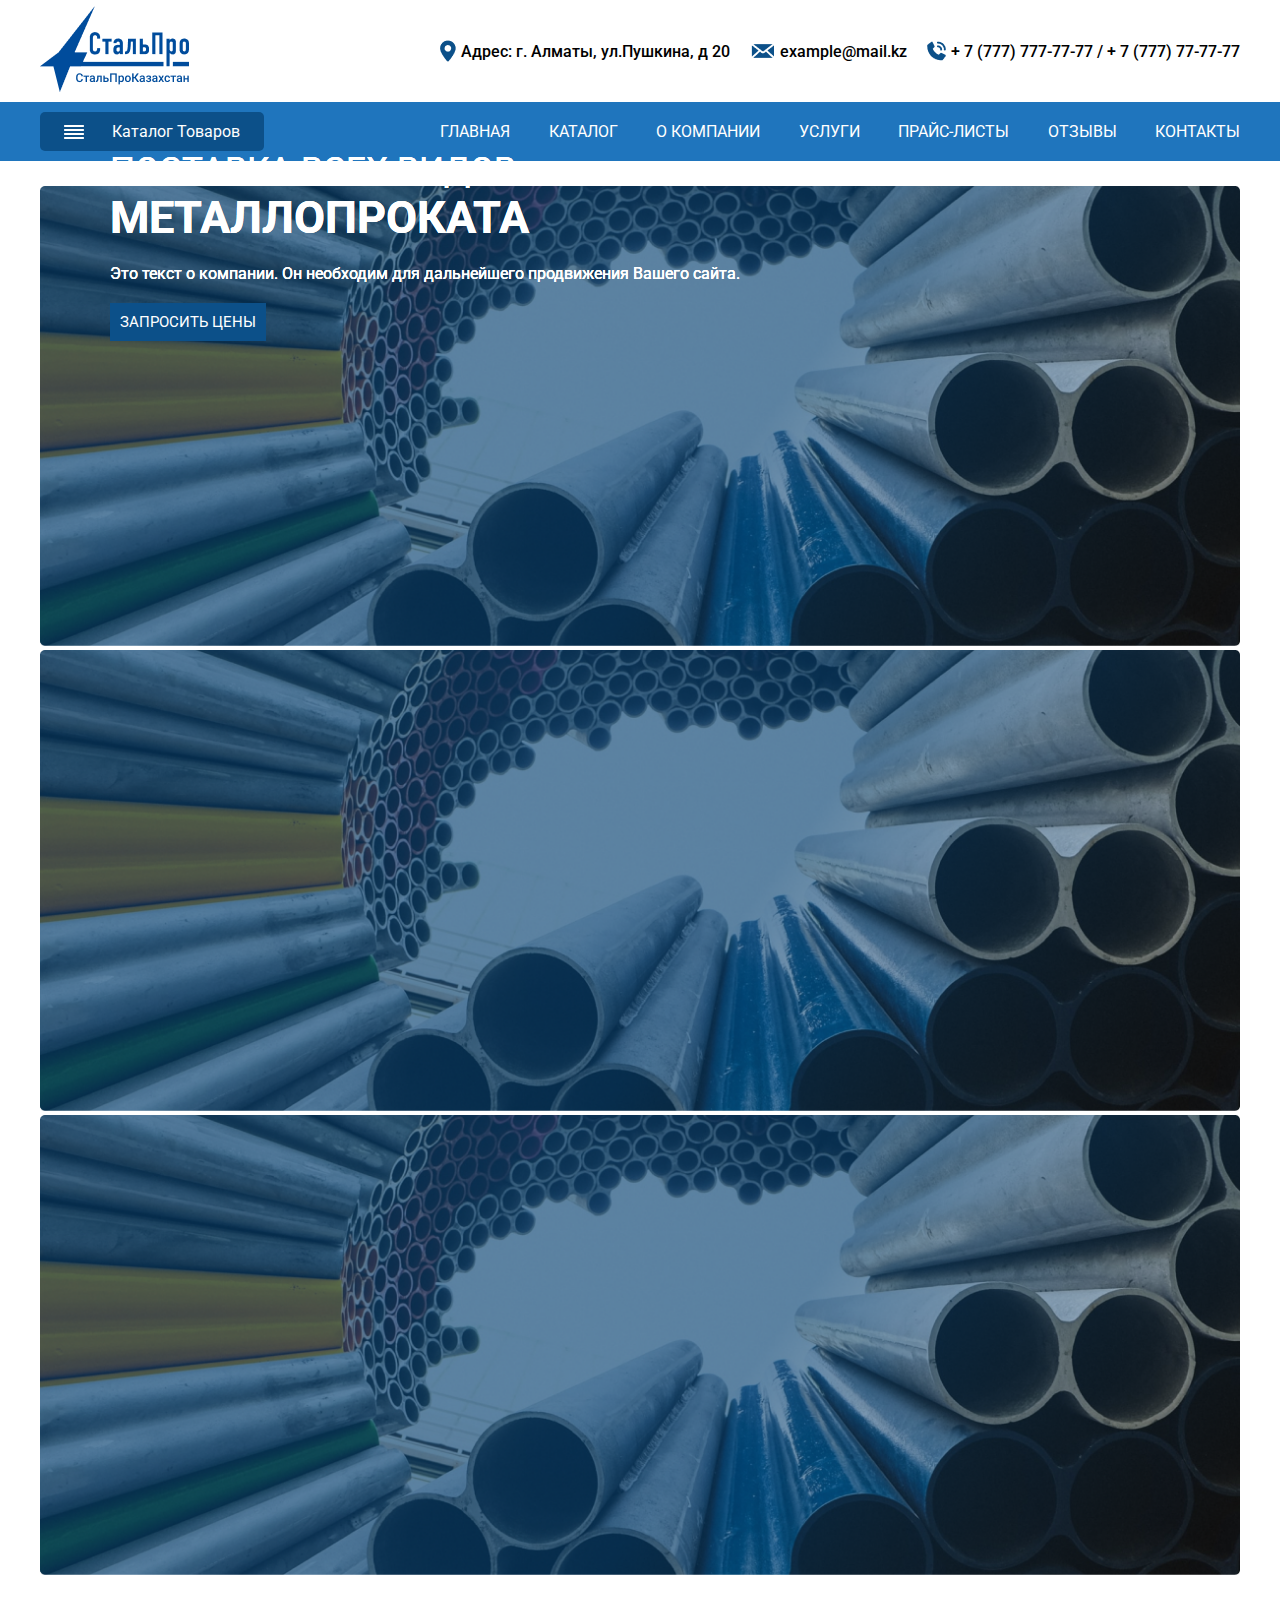
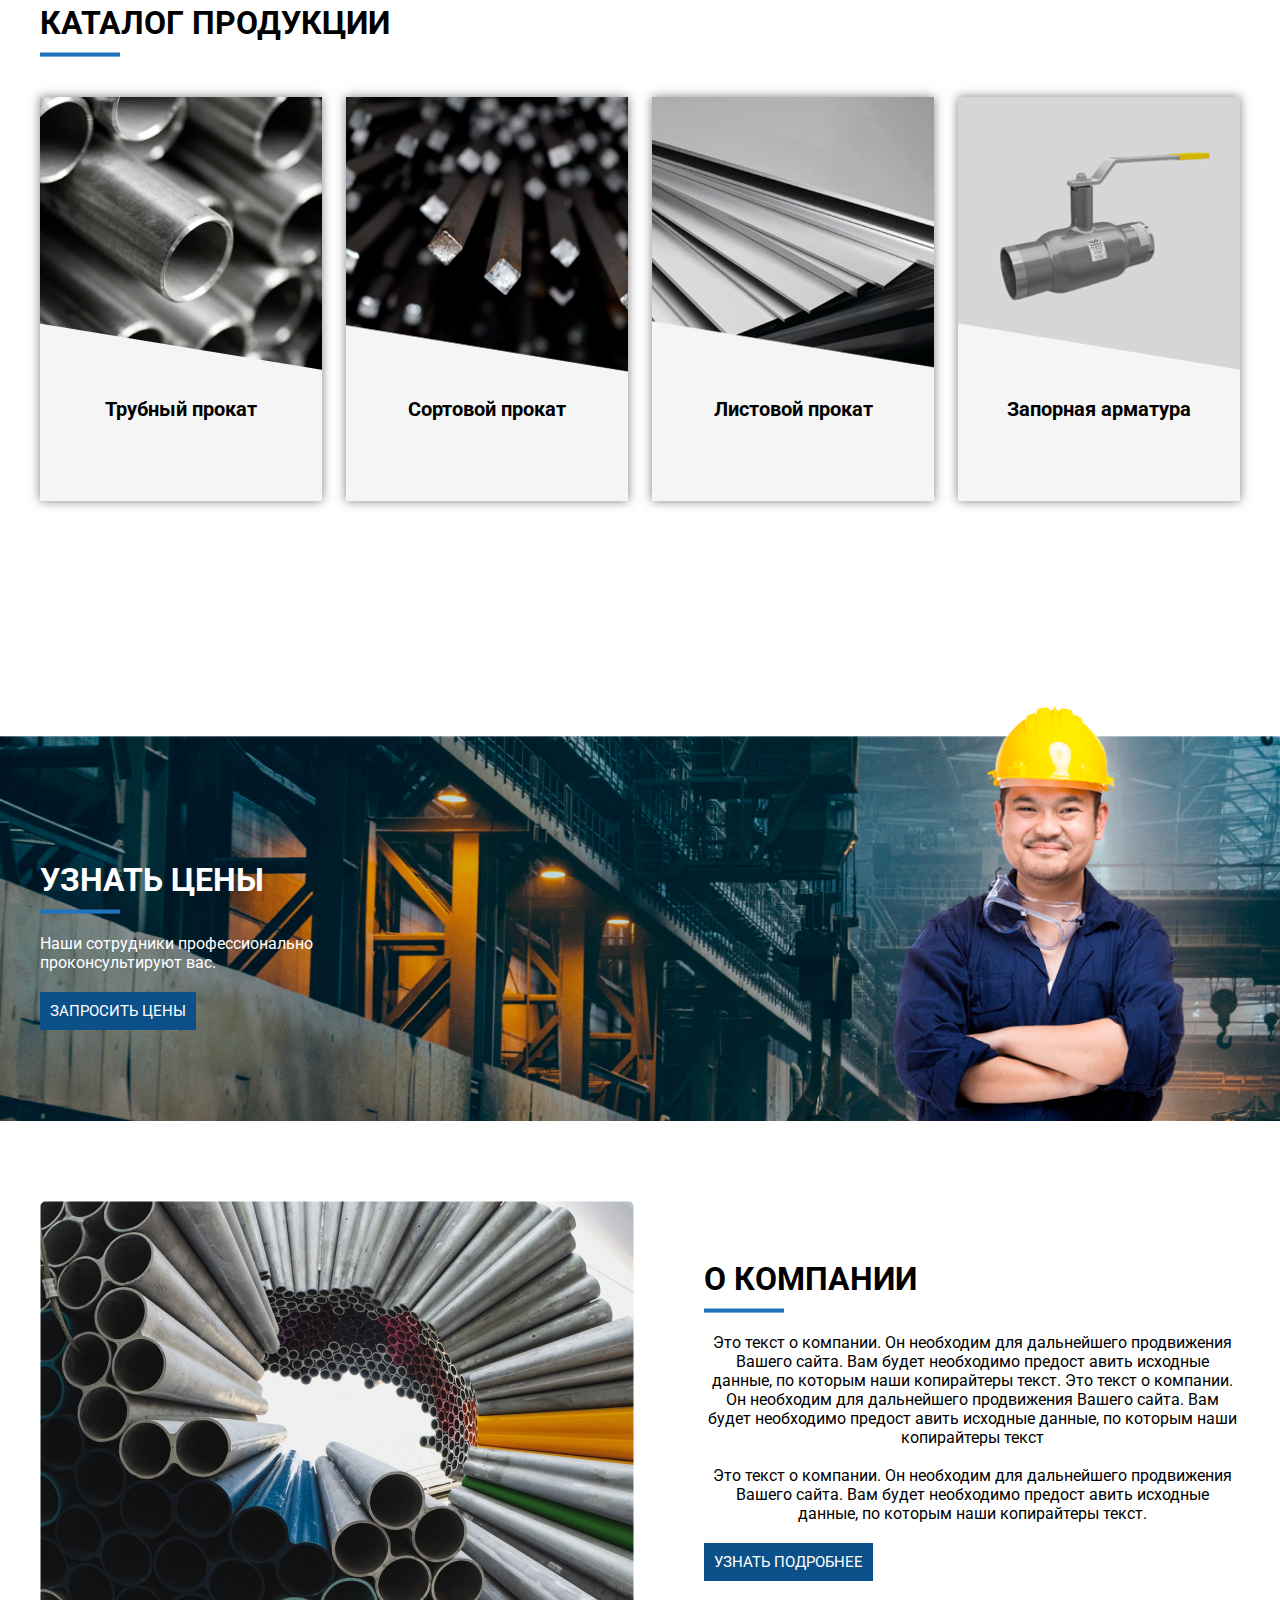
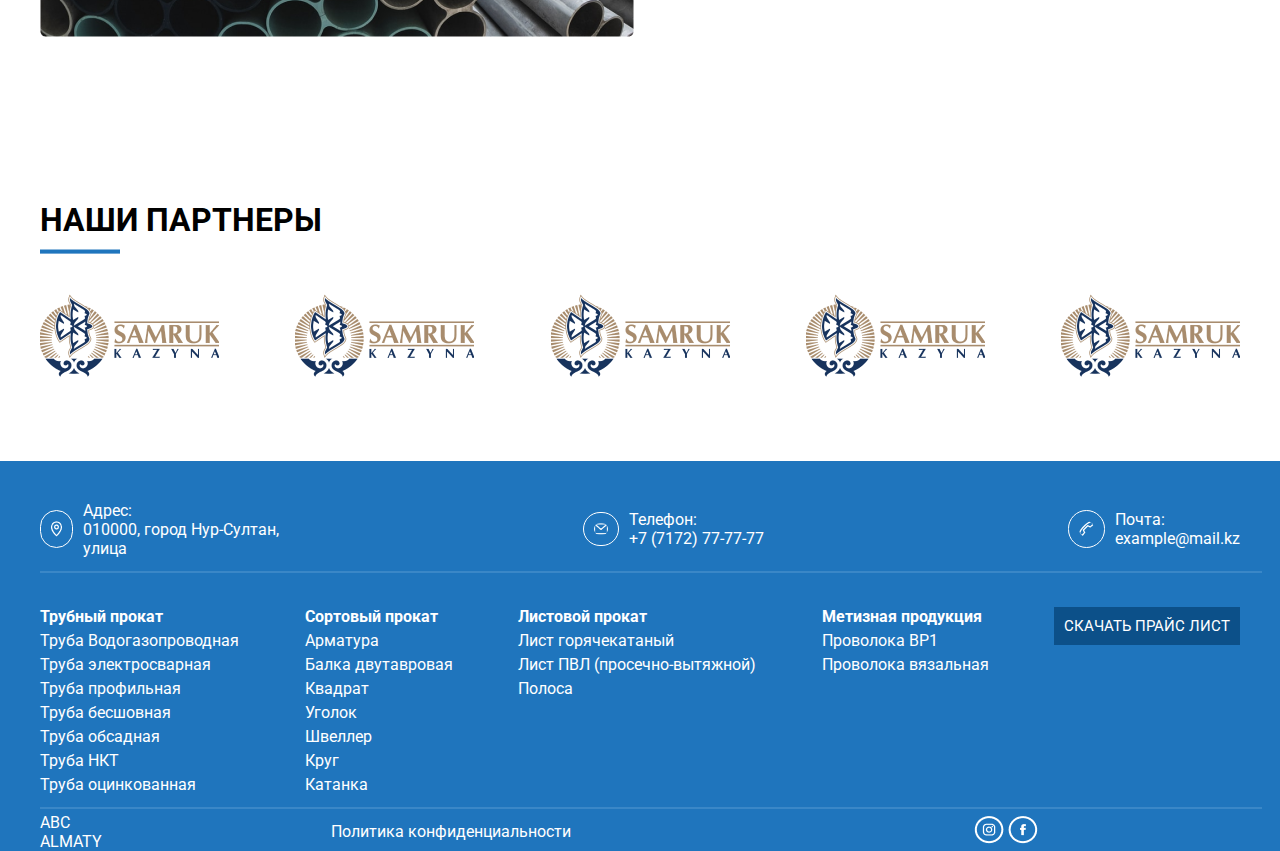
<file: index.html>
<!DOCTYPE html>
<html lang="en">
<head>
	<meta charset="UTF-8">
	<meta name="viewport" content="width=device-width, initial-scale=1.0">
	<link rel="stylesheet" href="style.css">
	<link rel="stylesheet" href="media.css">
	<link rel="stylesheet" type="text/css" href="slick/slick.css"/>
    <link rel="stylesheet" type="text/css" href="slick/slick-theme.css"/>
	<title>Document</title>
</head>
<body>
	<div class="block1">
		<div class="container">
			<div class="header">
				<div class="logo">
					<a href=""><img src="img/Group 3185.png" alt=""></a>
				</div>
			<div class="add">	
           <div class="address mezu">
					<img src="img/Group.png" alt="">
					<p>Адрес: г. Алматы, ул.Пушкина, д 20</p>
				</div>
					<div class="address mezu">
					<img src="img/Group (1).png" alt="">
					<p>example@mail.kz</p>
				</div>
					<div class="address">
					<img src="img/Group 1924.png" alt="">
					<p>+ 7 (777) 777-77-77 / + 7 (777) 77-77-77</p>
				</div>

			</div>
				</div>
		</div>
	</div>

<div class="block2">	
 <div class="container">	
<div class="menu">	
<div class="menu_wrap">	
<img src="img/align-justify.png" class="mazga" alt="">
<p>Каталог Товаров</p>
</div>
<div class="menu_wrapper">	
<ul>	
<li><a href="index.html">Главная</a></li>
<li><a href="catolag.html">Каталог</a></li>
<li><a href="about.html">О компании</a></li>
<li><a href="service.html">Услуги</a></li>
<li><a href="price.html">Прайс-листы</a></li>
<li><a href="thanks.html">Отзывы</a></li>
<li><a href="contact.html">Контакты</a></li>
</ul>
</div>
</div>

</div>
</div>

<div class="block3">	
<div class="container">
<div class="slider multiple-items">
<div class="mask">
	<img src="img/маска.png" alt="">
	<div class="mask_txt">
		<h2>Поставка всех видов <br> <span> металлопроката</span></h2>
    <p>Это текст о компании. Он необходим для дальнейшего продвижения <!-- <br --><!-- > --> Вашего сайта.</p>
    <a href="#price">запросить цены</a>
	</div>
 </div>
<div class="mask"><img src="img/маска.png" alt="">
<div class="mask_txt">
		<h2>Поставка всех видов <br> <span> металлопроката</span></h2>
    <p>Это текст о компании. Он необходим для дальнейшего продвижения <!-- <br> --> Вашего сайта.</p>
    <a href="#price">запросить цены</a>
	</div></div>
<div class="mask"><img src="img/маска.png" alt="">
<div class="mask_txt">
		<h2>Поставка всех видов <br> <span> металлопроката</span></h2>
    <p>Это текст о компании. Он необходим для дальнейшего продвижения <!-- <br> --> Вашего сайта.</p>
    <a href="#price">запросить цены</a>
	</div></div>
</div>	 
</div>
</div>


<div class="block4">
	<div class="container">
		<div class="default">
			<h1>Каталог продукции</h1>
			<img src="img/Rectangle 1849.png" alt="">
		</div>
       <div class="blocks">
       	<div class="div">
       		<img src="img/1.png" alt="">
       		<h1>Трубный прокат</h1>
       	</div>
       	<div class="div">
       		<img src="img/2.png" alt="">
       		<h1>Сортовой прокат</h1>
       	</div>
       	<div class="div">
       		<img src="img/4.png" alt="">
       		<h1>Листовой прокат</h1>
       	</div>
       	<div class="div">
       		<img src="img/12.png" alt="">
       		<h1>Запорная арматура</h1>
       	</div>
       </div>
	</div>
</div>

<div class="block5">
	<div class="container">
		<div class="price_content">
			<div class="defaults">
			<h1>Узнать цены</h1>
			<img src="img/Rectangle 1849.png" alt="">
			<p>Наши сотрудники профессионально <br> проконсультируют вас.</p>
			<a href="#price">запросить цены</a>
		</div>
		</div>
	</div>
</div>


<div class="block6">
	<div class="container">
		<div class="about">
			<div class="about_content">
				<img src="img/unsplash_3KA1M16PuoE.png" alt="">
				</div>
				<div class="about_txt">
					<div class="default">
			<h1>О компании</h1>
			<img src="img/Rectangle 1849.png" alt="">
			<p>Это текст о компании. Он необходим для дальнейшего продвижения Вашего сайта. Вам будет необходимо предост  авить исходные данные, по которым наши копирайтеры текст. Это текст о компании. Он необходим для дальнейшего продвижения Вашего сайта. Вам будет необходимо предост  авить исходные данные, по которым наши копирайтеры текст <br> <br>
Это текст о компании. Он необходим для дальнейшего продвижения Вашего сайта. Вам будет необходимо предост  авить исходные данные, по которым наши копирайтеры текст. </p>
<a href="">Узнать подробнее</a>
		</div>
				</div>
		</div>
	</div>
</div>

<div class="block7">
	<div class="container">
		<div class="default">
			<h1>Наши партнеры</h1>
			<img src="img/Rectangle 1849.png" alt="">
	</div>
	<div class="samruk">
		<a href=""><img src="img/1200px-Samruk_Kazyna_Logo 5.png" alt=""></a>
		<a href=""><img src="img/1200px-Samruk_Kazyna_Logo 5.png" alt=""></a>
		<a href=""><img src="img/1200px-Samruk_Kazyna_Logo 5.png" alt=""></a>
		<a href=""><img src="img/1200px-Samruk_Kazyna_Logo 5.png" alt=""></a>
		<a href=""><img src="img/1200px-Samruk_Kazyna_Logo 5.png" alt=""></a>
	</div>
	<div class="multiple-items maxmen">
		<div class="max">
			<a href=""><img src="img/1200px-Samruk_Kazyna_Logo 5.png" alt=""></a>
		</div>
			<div class="max">
			<a href=""><img src="img/1200px-Samruk_Kazyna_Logo 5.png" alt=""></a>
		</div>
			<div class="max">
			<a href=""><img src="img/1200px-Samruk_Kazyna_Logo 5.png" alt=""></a>
		</div>
	</div>
</div>
</div>

<div class="block8">
	<div class="container">
		<div class="adres">
			<div class="gis">
				<img src="img/Vector-1.png" alt="">
				<div class="gis_txt">
					<p>Адрес:<br>010000, город Нур-Султан, <br>	 улица</p>
				</div>
			</div>
					<div class="gis">
				<img src="img/Vector-2.png" alt="">
				<div class="gis_txt">
					<p>Телефон:<br>+7 (7172) 77-77-77</p>
				</div>
			</div>
					<div class="gis">
				<img src="img/Vector.png" alt="">
				<div class="gis_txt">
					<p>Почта:<br>example@mail.kz</p>
				</div>
			</div>
		</div>
		<img src="img/Group 7.png" alt="" class="hr">
		<div class="lists">
			<ul>
				<span>Трубный прокат</span>
				<li>Труба Водогазопроводная</li>
				<li>Труба электросварная </li>
				<li>Труба профильная </li>
				<li>Труба бесшовная</li>
				<li>Труба обсадная</li>
				<li>Труба НКТ</li>
				<li>Труба оцинкованная</li>
			</ul>
			<ul>
				<span>Сортовый прокат</span>
				<li>Арматура</li>
				<li>Балка двутавровая </li>
				<li> Квадрат </li>
				<li>Уголок</li>
				<li>Швеллер</li>
				<li>Круг</li>
				<li>Катанка</li>
			</ul>
			<ul>
				<span>Листовой прокат</span>
				<li>Лист горячекатаный</li>
				<li>Лист ПВЛ (просечно-вытяжной)</li>
				<li>Полоса</li>
			</ul>
			<ul>
				<span>Метизная продукция</span>
				<li>Проволока ВР1</li>
				<li>Проволока вязальная</li>
			</ul>
			<a href="">Скачать прайс лист</a>
		</div>
		<img src="img/Group 7.png" alt="" class="hr">
		<div class="abc">	
        <p>	ABC ALMATY</p>
        <div class="social">	
        <p>	Политика конфиденциальности</p>
        <div class="man">
        	<a href=""><img src="img/Instagram.png" alt=""></a>
        <a href=""><img src="img/Facebook (1).png" alt=""></a>
        </div>
        </div>
		</div>
	</div>
</div>
<script src="https://code.jquery.com/jquery-3.6.0.slim.min.js" integrity="sha256-u7e5khyithlIdTpu22PHhENmPcRdFiHRjhAuHcs05RI=" crossorigin="anonymous"></script>
<script type="text/javascript" src="slick/slick.min.js"></script>
<script src="script.js"></script>
</body>
</html>
</file>
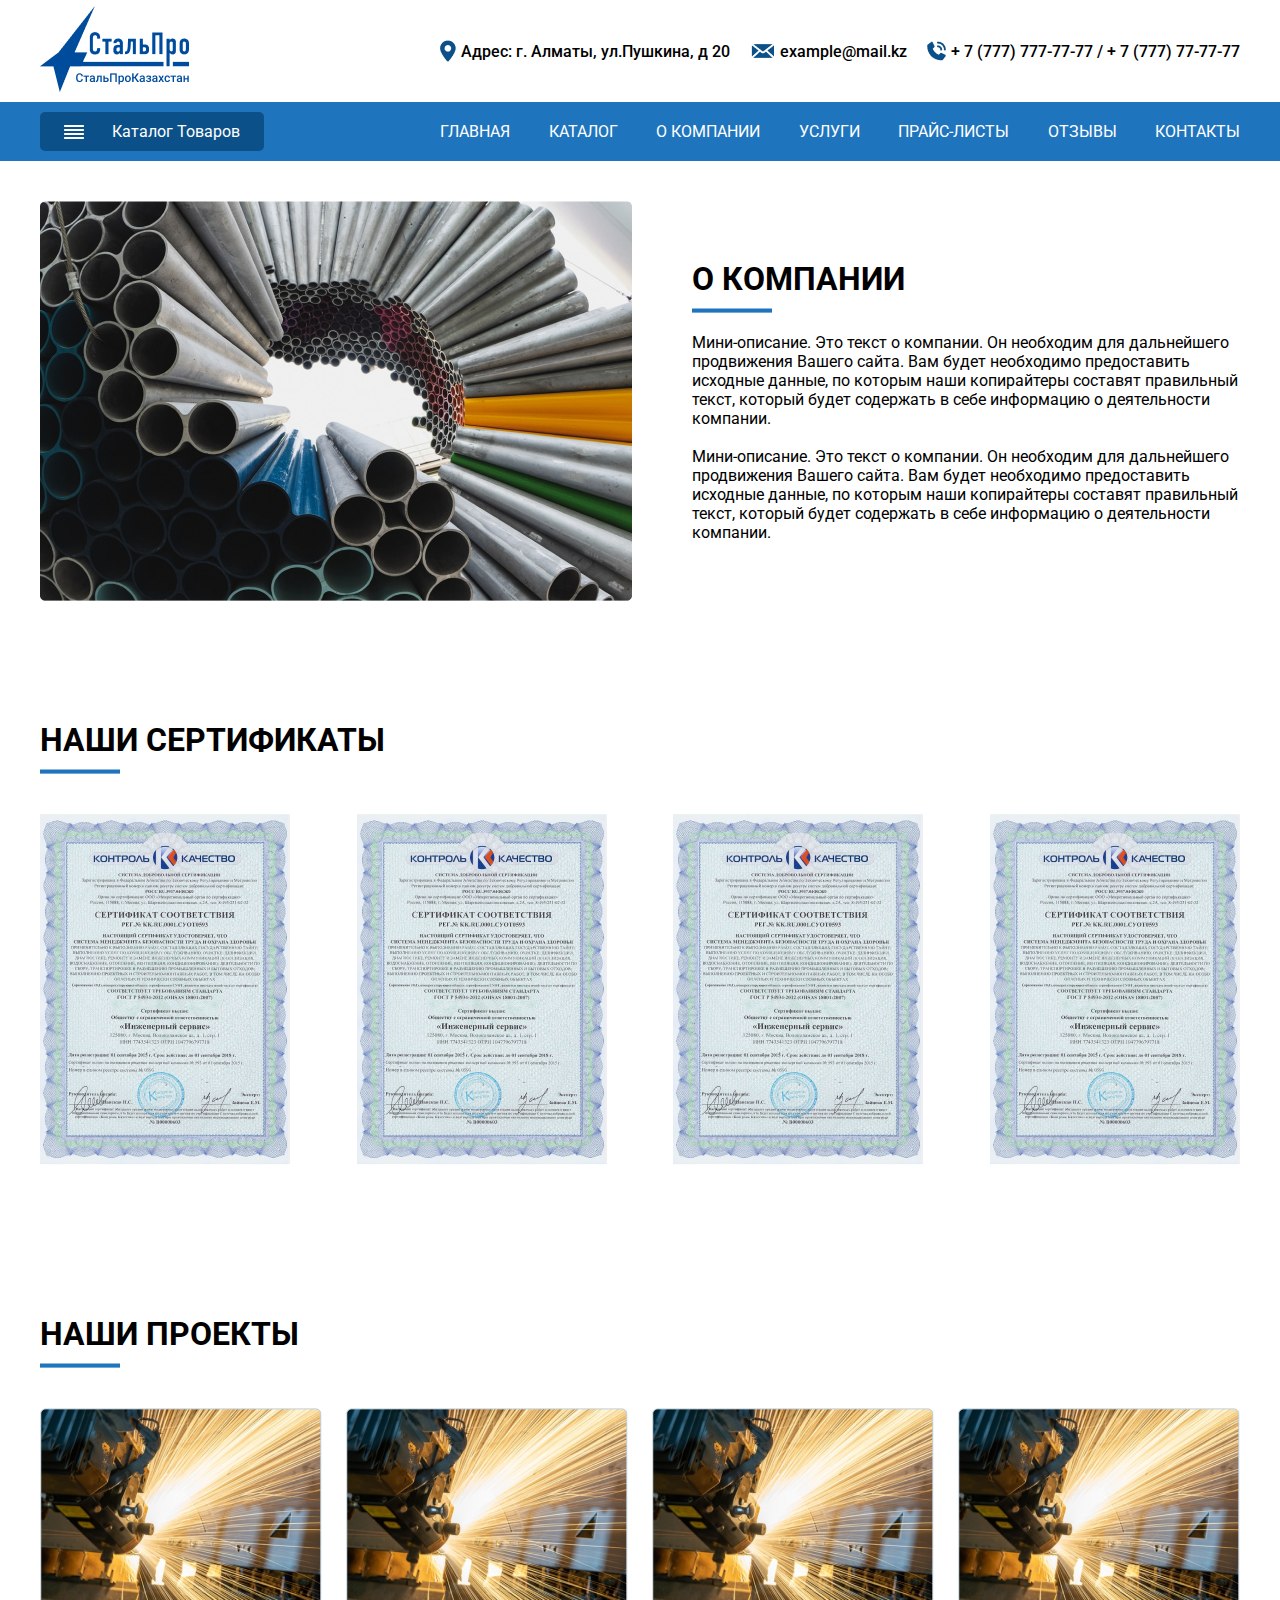
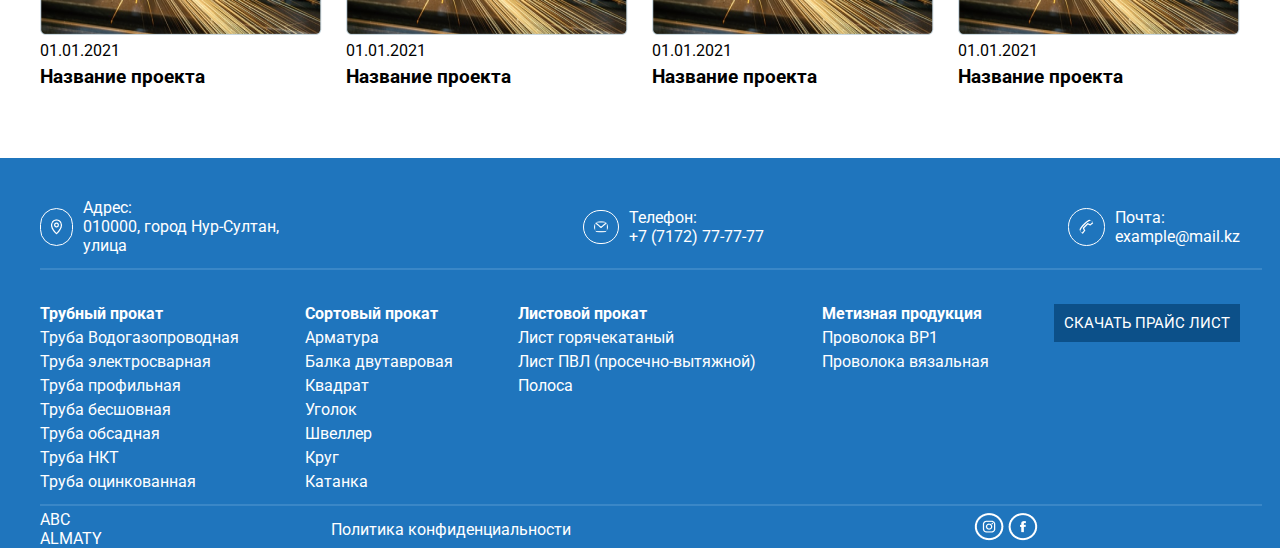
<file: about.html>
<!DOCTYPE html>
<html lang="en">
<head>
	<meta charset="UTF-8">
	<meta name="viewport" content="width=device-width, initial-scale=1.0">
	<link rel="stylesheet" href="style.css">
	<link rel="stylesheet" href="media.css">
	<link rel="stylesheet" type="text/css" href="slick/slick.css"/>
    <link rel="stylesheet" type="text/css" href="slick/slick-theme.css"/>
	<title>Document</title>
</head>
<body>
   <div class="block1">
		<div class="container">
			<div class="header">
				<div class="logo">
					<a href=""><img src="img/Group 3185.png" alt=""></a>
				</div>
			<div class="add">	
           <div class="address mezu">
					<img src="img/Group.png" alt="">
					<p>Адрес: г. Алматы, ул.Пушкина, д 20</p>
				</div>
					<div class="address mezu">
					<img src="img/Group (1).png" alt="">
					<p>example@mail.kz</p>
				</div>
					<div class="address">
					<img src="img/Group 1924.png" alt="">
					<p>+ 7 (777) 777-77-77 / + 7 (777) 77-77-77</p>
				</div>

			</div>
				</div>
		</div>
	</div>

<div class="block2">	
 <div class="container">	
<div class="menu">	
<div class="menu_wrap">	
<img src="img/align-justify.png" class="mazga" alt="">
<p>Каталог Товаров</p>
</div>
<div class="menu_wrapper">	
<ul>	
<li><a href="index.html">Главная</a></li>
<li><a href="catolag.html">Каталог</a></li>
<li><a href="about.html">О компании</a></li>
<li><a href="service.html">Услуги</a></li>
<li><a href="price.html">Прайс-листы</a></li>
<li><a href="thanks.html">Отзывы</a></li>
<li><a href="contact.html">Контакты</a></li>
</ul>
</div>
</div>

</div>
</div>

<div class="about_block3">
	<div class="container">
		<div class="about_wrap">
			<img class="moscow" src="img/unsplash_3KA1M16PuoE (1).png" alt="">
			<div class="about_wrapper">
				<div class="default">
					<h1>О компании</h1>
			        <img src="img/Rectangle 1849.png" alt="">
				</div>
				<p>Мини-описание. Это текст о компании. Он необходим для дальнейшего продвижения Вашего сайта. Вам будет необходимо предоставить исходные данные, по которым наши копирайтеры составят правильный текст, который будет содержать в себе информацию о деятельности компании. <br> <br>
Мини-описание. Это текст о компании. Он необходим для дальнейшего продвижения Вашего сайта. Вам будет необходимо предоставить исходные данные, по которым наши копирайтеры составят правильный текст, который будет содержать в себе информацию о деятельности компании.</p>
			</div>
		</div>
	</div>
</div>

<div class="certificates">
	<div class="container">
		<div class="default">
			<h1>наши Сертификаты</h1>
			<img src="img/Rectangle 1849.png" alt="">
		</div>
		<div class="samruk">
			<img src="img/information_items_333 7.png" alt="">
			<img src="img/information_items_333 7.png" alt="">
			<img src="img/information_items_333 7.png" alt="">
			<img src="img/information_items_333 7.png" alt="">
		</div>
	<!-- 	<div class="multiple-items maxmen">
		<div class="max tifa">
			<a href=""><img src="img/information_items_333 7.png" alt=""></a>
		</div>
			<div class="max">
			<a href=""><img src="img/information_items_333 7.png" alt=""></a>
		</div>
			<div class="max">
			<a href=""><img src="img/information_items_333 7.png" alt=""></a>
		</div>
		<div class="max">
			<a href=""><img src="img/information_items_333 7.png" alt=""></a>
		</div>
	</div> -->
	</div>
</div>
<div class="certificates">
	<div class="container">
		<div class="default">
			<h1>НАШИ проекты</h1>
			<img src="img/Rectangle 1849.png" alt="">
		</div>
		<div class="cer">
			<div class="dives">
				<img src="img/unsplash_hkJNx0EDbjE.png" alt="">
				<p>01.01.2021</p>
				<h3>Название проекта</h3>
			</div>
		
		<div class="dives">
				<img src="img/unsplash_hkJNx0EDbjE.png" alt="">
				<p>01.01.2021</p>
				<h3>Название проекта</h3>
			</div>
			<div class="dives">
				<img src="img/unsplash_hkJNx0EDbjE.png" alt="">
				<p>01.01.2021</p>
				<h3>Название проекта</h3>
			</div>
			<div class="dives">
				<img src="img/unsplash_hkJNx0EDbjE.png" alt="">
				<p>01.01.2021</p>
				<h3>Название проекта</h3>
			</div>
		</div>
	</div>
</div>
	
	<div class="block8">
	<div class="container">
		<div class="adres">
			<div class="gis">
				<img src="img/Vector-1.png" alt="">
				<div class="gis_txt">
					<p>Адрес:<br>010000, город Нур-Султан, <br>	 улица</p>
				</div>
			</div>
					<div class="gis">
				<img src="img/Vector-2.png" alt="">
				<div class="gis_txt">
					<p>Телефон:<br>+7 (7172) 77-77-77</p>
				</div>
			</div>
					<div class="gis">
				<img src="img/Vector.png" alt="">
				<div class="gis_txt">
					<p>Почта:<br>example@mail.kz</p>
				</div>
			</div>
		</div>
		<img src="img/Group 7.png" alt="" class="hr">
		<div class="lists">
			<ul>
				<span>Трубный прокат</span>
				<li>Труба Водогазопроводная</li>
				<li>Труба электросварная </li>
				<li>Труба профильная </li>
				<li>Труба бесшовная</li>
				<li>Труба обсадная</li>
				<li>Труба НКТ</li>
				<li>Труба оцинкованная</li>
			</ul>
			<ul>
				<span>Сортовый прокат</span>
				<li>Арматура</li>
				<li>Балка двутавровая </li>
				<li> Квадрат </li>
				<li>Уголок</li>
				<li>Швеллер</li>
				<li>Круг</li>
				<li>Катанка</li>
			</ul>
			<ul>
				<span>Листовой прокат</span>
				<li>Лист горячекатаный</li>
				<li>Лист ПВЛ (просечно-вытяжной)</li>
				<li>Полоса</li>
			</ul>
			<ul>
				<span>Метизная продукция</span>
				<li>Проволока ВР1</li>
				<li>Проволока вязальная</li>
			</ul>
			<a href="">Скачать прайс лист</a>
		</div>
		<img src="img/Group 7.png" alt="" class="hr">
		<div class="abc">	
        <p>	ABC ALMATY</p>
        <div class="social">	
        <p>	Политика конфиденциальности</p>
        <div class="man">
        	<a href=""><img src="img/Instagram.png" alt=""></a>
        <a href=""><img src="img/Facebook (1).png" alt=""></a>
        </div>
        </div>
		</div>
	</div>
</div>
<script src="https://code.jquery.com/jquery-3.6.0.slim.min.js" integrity="sha256-u7e5khyithlIdTpu22PHhENmPcRdFiHRjhAuHcs05RI=" crossorigin="anonymous"></script>
<script type="text/javascript" src="slick/slick.min.js"></script>
	<script src="script.js"></script>
</body>
</html>
</file>
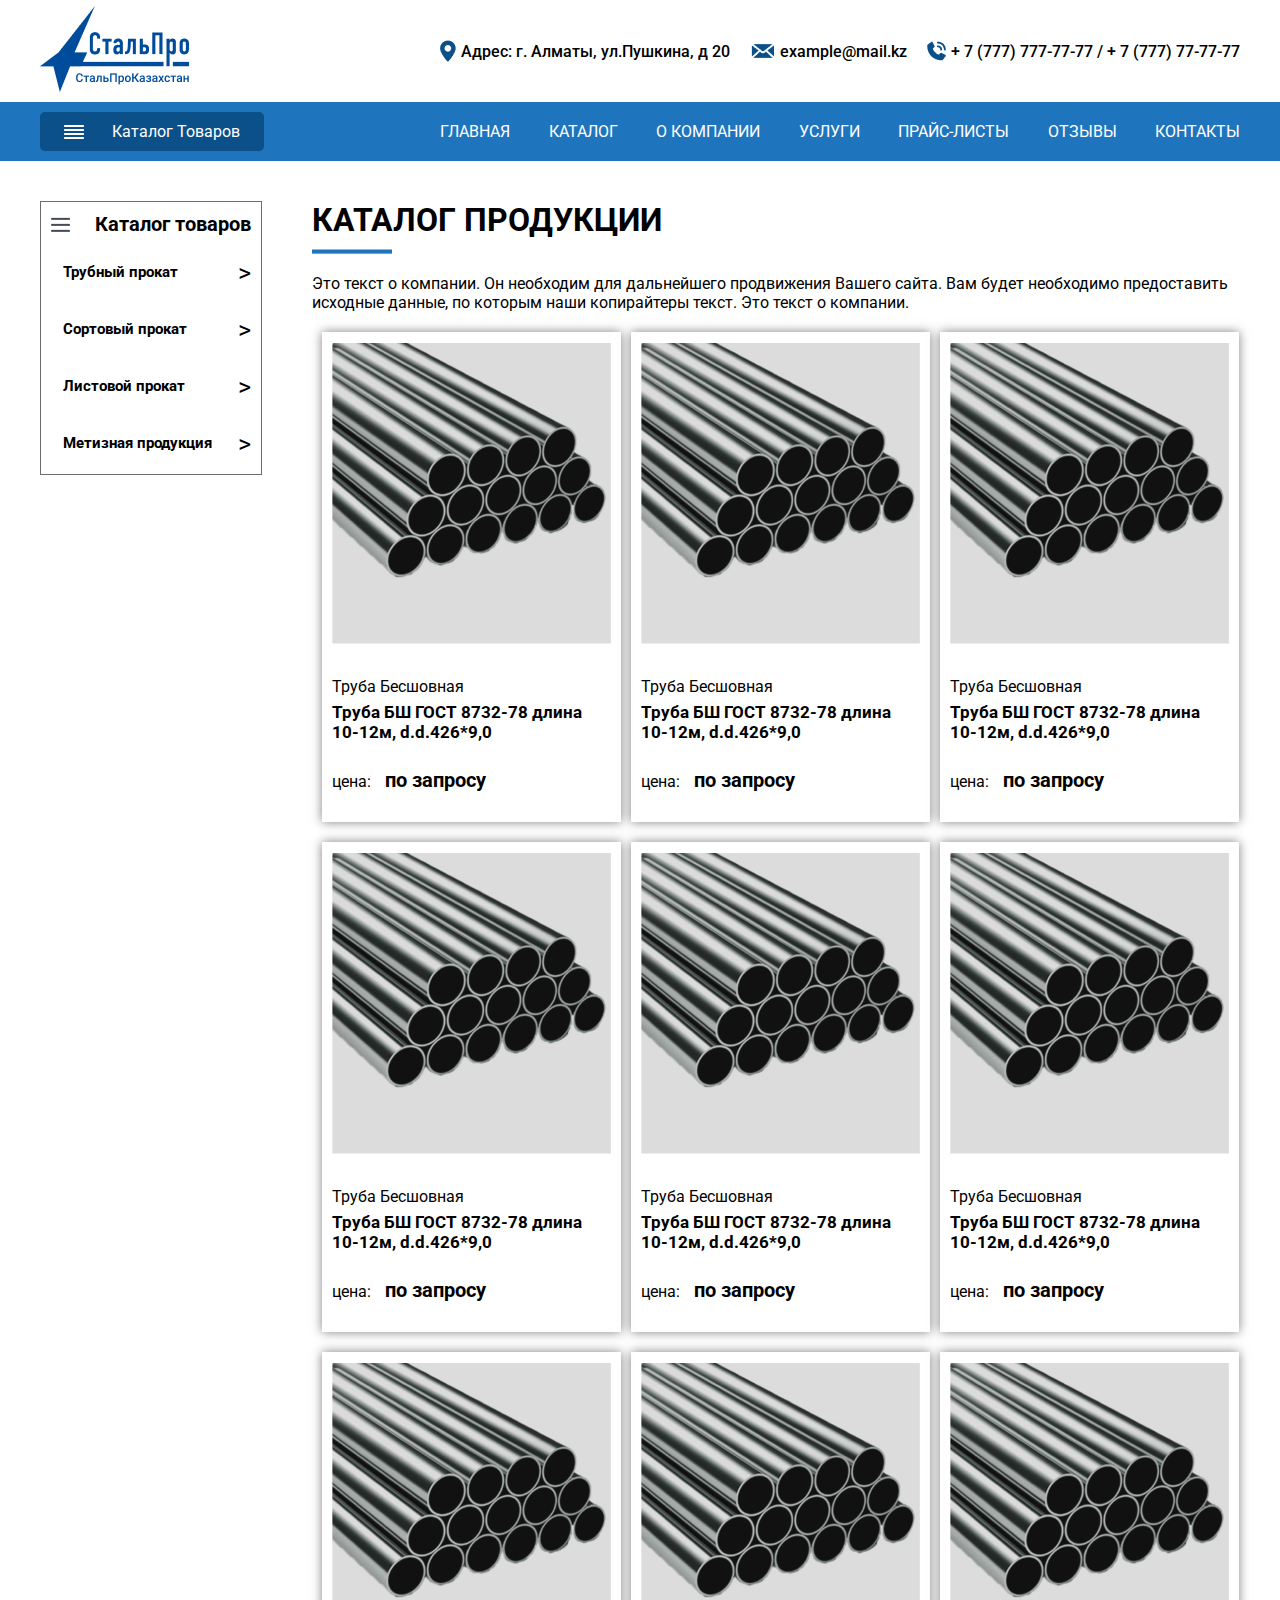
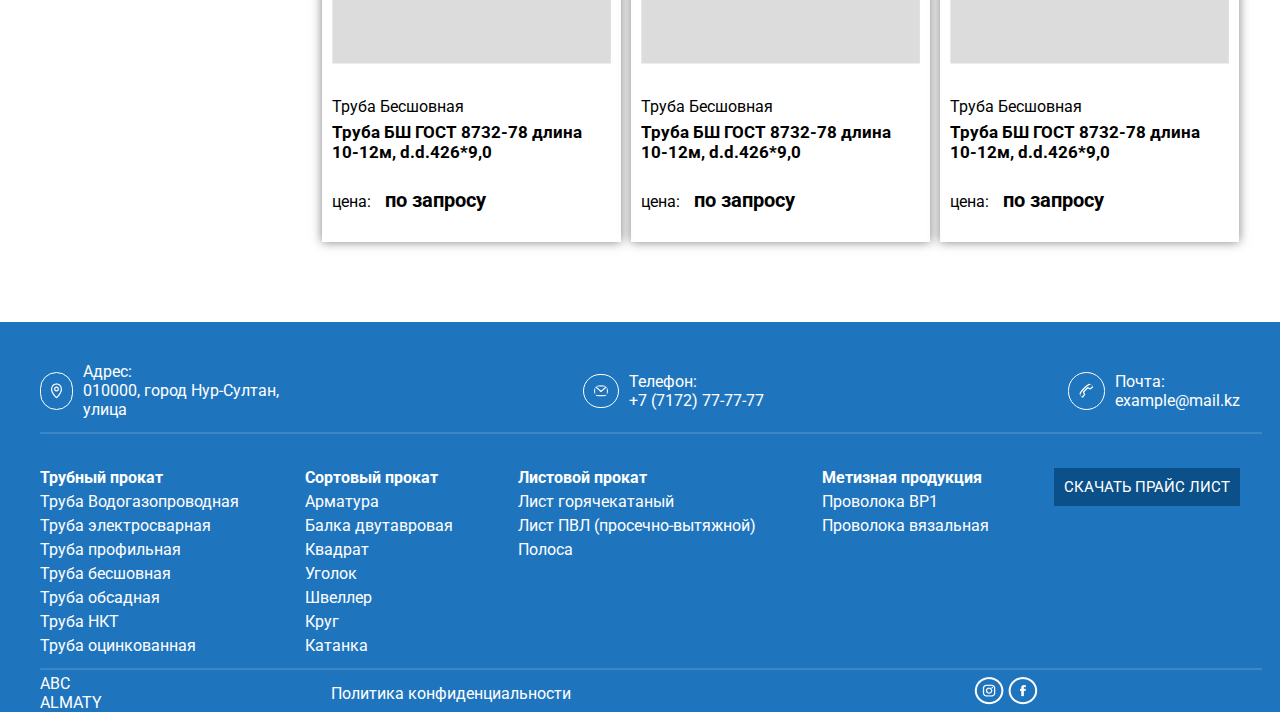
<file: big.html>
<!DOCTYPE html>
<html lang="en">
<head>
	<meta charset="UTF-8">
	<meta name="viewport" content="width=device-width, initial-scale=1.0">
	<link rel="stylesheet" href="style.css">
	<title>Document</title>
</head>
<body>
	<div class="block1">
		<div class="container">
			<div class="header">
				<div class="logo">
					<a href=""><img src="img/Group 3185.png" alt=""></a>
				</div>
			<div class="add">	
           <div class="address mezu">
					<img src="img/Group.png" alt="">
					<p>Адрес: г. Алматы, ул.Пушкина, д 20</p>
				</div>
					<div class="address mezu">
					<img src="img/Group (1).png" alt="">
					<p>example@mail.kz</p>
				</div>
					<div class="address">
					<img src="img/Group 1924.png" alt="">
					<p>+ 7 (777) 777-77-77 / + 7 (777) 77-77-77</p>
				</div>

			</div>
				</div>
		</div>
	</div>
<div class="block2">	
 <div class="container">	
<div class="menu">	
<div class="menu_wrap">	
<img src="img/align-justify.png" class="mazga" alt="">
<p>Каталог Товаров</p>
</div>
<div class="menu_wrapper">	
<ul>	
<li><a href="index.html">Главная</a></li>
<li><a href="catolag.html">Каталог</a></li>
<li><a href="about.html">О компании</a></li>
<li><a href="service.html">Услуги</a></li>
<li><a href="price.html">Прайс-листы</a></li>
<li><a href="thanks.html">Отзывы</a></li>
<li><a href="contact.html">Контакты</a></li>
</ul>
</div>
</div>

</div>
</div>

<div class="big_content">
	<div class="container">
		<div class="div_content">
			<div class="catalog_tovar">
				<div class="glavnyi">
					<img src="img/Group 437.png" alt="">
					<h1>Каталог товаров</h1> 
				</div>
				<div class="more_content">
					<div class="ema">
					<h1 class="dropbth" onclick="myFunction()" >Трубный прокат</h1> 
					<span class="" onclick="antiFunction()">></span>	
					</div>
					
					<ul class="dropdown-content" id="myDropdown">
						<li><a href="card.html">Труба Водогазопроводная</a></li>
						<li><a href="#">Труба электросварная</a></li>
						<li><a href="#">Труба профильная</a></li>
						<li><a href="#">Труба бесшовная</a></li>
						<li><a href="#">Труба обсадная</a></li>
						<li><a href="#">Труба НКТ</a></li>
						<li><a href="#">Труба оцинкованная</a></li>
					</ul>
				</div>
				<div class="more_content">
					<div class="ema">
					<h1 class="dropbth" onclick="myFunctions()" >Сортовый прокат</h1> 
					<span class="" onclick="antiFunctions()">></span>	
					</div>
					<ul class="dropdown-contents">
						<li><a href="#">Труба Водогазопроводная</a></li>
						<li><a href="#">Труба электросварная</a></li>
						<li><a href="#">Труба профильная</a></li>
						<li><a href="#">Труба бесшовная</a></li>
						<li><a href="#">Труба обсадная</a></li>
						<li><a href="#">Труба НКТ</a></li>
						<li><a href="#">Труба оцинкованная</a></li>
					</ul>
				</div>
				<div class="more_content">
					<div class="ema">
					<h1 class="dropbth" onclick="myFunctione()" >Листовой прокат
</h1> 
					<span class="" onclick="antiFunctione()">></span>	
					</div>
					<ul class="dropdown-contente">
						<li><a href="#">Труба Водогазопроводная</a></li>
						<li><a href="#">Труба электросварная</a></li>
						<li><a href="#">Труба профильная</a></li>
						<li><a href="#">Труба бесшовная</a></li>
						<li><a href="#">Труба обсадная</a></li>
						<li><a href="#">Труба НКТ</a></li>
						<li><a href="#">Труба оцинкованная</a></li>
					</ul>
				</div>
				<div class="more_content">
					<div class="ema">
					<h1 class="dropbth" onclick="myFunctiona()" >Метизная продукция</h1> 
					<span class="" onclick="antiFunctiona()">></span>	
					</div>
					
					<ul class="dropdown-contenta">
						<li><a href="#">Труба Водогазопроводная</a></li>
						<li><a href="#">Труба электросварная</a></li>
						<li><a href="#">Труба профильная</a></li>
						<li><a href="#">Труба бесшовная</a></li>
						<li><a href="#">Труба обсадная</a></li>
						<li><a href="#">Труба НКТ</a></li>
						<li><a href="#">Труба оцинкованная</a></li>
					</ul>
				</div>
	 


			</div>

			<div class="content_akes">
					<div class="default">
			<h1>Каталог продукции</h1>
			<img src="img/Rectangle 1849.png" alt="">
			<p>Это текст о компании. Он необходим для дальнейшего продвижения Вашего сайта. Вам будет необходимо предоставить исходные данные, по которым наши копирайтеры текст. Это текст о компании. </p>
		</div>

		<div class="wrap_content">
			<div class="wrappes">
				<img src="img/Group 3176.png" alt="">
				<p>Труба Бесшовная</p>
				<h1>Труба БШ ГОСТ 8732-78 длина <br> 10-12м, d.d.426*9,0</h1>
				<p>цена: <span>по запросу</span></p>
			</div>
				<div class="wrappes">
				<img src="img/Group 3176.png" alt="">
				<p>Труба Бесшовная</p>
				<h1>Труба БШ ГОСТ 8732-78 длина <br> 10-12м, d.d.426*9,0</h1>
				<p>цена: <span>по запросу</span></p>
			</div>
				<div class="wrappes">
				<img src="img/Group 3176.png" alt="">
				<p>Труба Бесшовная</p>
				<h1>Труба БШ ГОСТ 8732-78 длина <br> 10-12м, d.d.426*9,0</h1>
				<p>цена: <span>по запросу</span></p>
			</div>
				<div class="wrappes">
				<img src="img/Group 3176.png" alt="">
				<p>Труба Бесшовная</p>
				<h1>Труба БШ ГОСТ 8732-78 длина <br> 10-12м, d.d.426*9,0</h1>
				<p>цена: <span>по запросу</span></p>
			</div>
				<div class="wrappes">
				<img src="img/Group 3176.png" alt="">
				<p>Труба Бесшовная</p>
				<h1>Труба БШ ГОСТ 8732-78 длина <br> 10-12м, d.d.426*9,0</h1>
				<p>цена: <span>по запросу</span></p>
			</div>
				<div class="wrappes">
				<img src="img/Group 3176.png" alt="">
				<p>Труба Бесшовная</p>
				<h1>Труба БШ ГОСТ 8732-78 длина <br> 10-12м, d.d.426*9,0</h1>
				<p>цена: <span>по запросу</span></p>
			</div>
				<div class="wrappes">
				<img src="img/Group 3176.png" alt="">
				<p>Труба Бесшовная</p>
				<h1>Труба БШ ГОСТ 8732-78 длина <br> 10-12м, d.d.426*9,0</h1>
				<p>цена: <span>по запросу</span></p>
			</div>
				<div class="wrappes">
				<img src="img/Group 3176.png" alt="">
				<p>Труба Бесшовная</p>
				<h1>Труба БШ ГОСТ 8732-78 длина <br> 10-12м, d.d.426*9,0</h1>
				<p>цена: <span>по запросу</span></p>
			</div>
				<div class="wrappes">
				<img src="img/Group 3176.png" alt="">
				<p>Труба Бесшовная</p>
				<h1>Труба БШ ГОСТ 8732-78 длина <br> 10-12м, d.d.426*9,0</h1>
				<p>цена: <span>по запросу</span></p>
			</div>
		</div>
			</div>
		</div>
	</div>
</div>

<div class="block8">
	<div class="container">
		<div class="adres">
			<div class="gis">
				<img src="img/Vector-1.png" alt="">
				<div class="gis_txt">
					<p>Адрес:<br>010000, город Нур-Султан, <br>	 улица</p>
				</div>
			</div>
					<div class="gis">
				<img src="img/Vector-2.png" alt="">
				<div class="gis_txt">
					<p>Телефон:<br>+7 (7172) 77-77-77</p>
				</div>
			</div>
					<div class="gis">
				<img src="img/Vector.png" alt="">
				<div class="gis_txt">
					<p>Почта:<br>example@mail.kz</p>
				</div>
			</div>
		</div>
		<img src="img/Group 7.png" alt="" class="hr">
		<div class="lists">
			<ul>
				<span>Трубный прокат</span>
				<li>Труба Водогазопроводная</li>
				<li>Труба электросварная </li>
				<li>Труба профильная </li>
				<li>Труба бесшовная</li>
				<li>Труба обсадная</li>
				<li>Труба НКТ</li>
				<li>Труба оцинкованная</li>
			</ul>
			<ul>
				<span>Сортовый прокат</span>
				<li>Арматура</li>
				<li>Балка двутавровая </li>
				<li> Квадрат </li>
				<li>Уголок</li>
				<li>Швеллер</li>
				<li>Круг</li>
				<li>Катанка</li>
			</ul>
			<ul>
				<span>Листовой прокат</span>
				<li>Лист горячекатаный</li>
				<li>Лист ПВЛ (просечно-вытяжной)</li>
				<li>Полоса</li>
			</ul>
			<ul>
				<span>Метизная продукция</span>
				<li>Проволока ВР1</li>
				<li>Проволока вязальная</li>
			</ul>
			<a href="">Скачать прайс лист</a>
		</div>
		<img src="img/Group 7.png" alt="" class="hr">
		<div class="abc">	
        <p>	ABC ALMATY</p>
        <div class="social">	
        <p>	Политика конфиденциальности</p>
        <div class="man">
        	<a href=""><img src="img/Instagram.png" alt=""></a>
        <a href=""><img src="img/Facebook (1).png" alt=""></a>
        </div>
        </div>
		</div>
	</div>
</div>
<script src="https://code.jquery.com/jquery-3.6.0.slim.min.js" integrity="sha256-u7e5khyithlIdTpu22PHhENmPcRdFiHRjhAuHcs05RI=" crossorigin="anonymous"></script>
<script type="text/javascript" src="slick/slick.min.js"></script>
    <script src="https://code.jquery.com/jquery-3.6.0.slim.min.js" integrity="sha256-u7e5khyithlIdTpu22PHhENmPcRdFiHRjhAuHcs05RI=" crossorigin="anonymous"></script>
	<script src="script.js"></script>
</body>
</html>
</file>
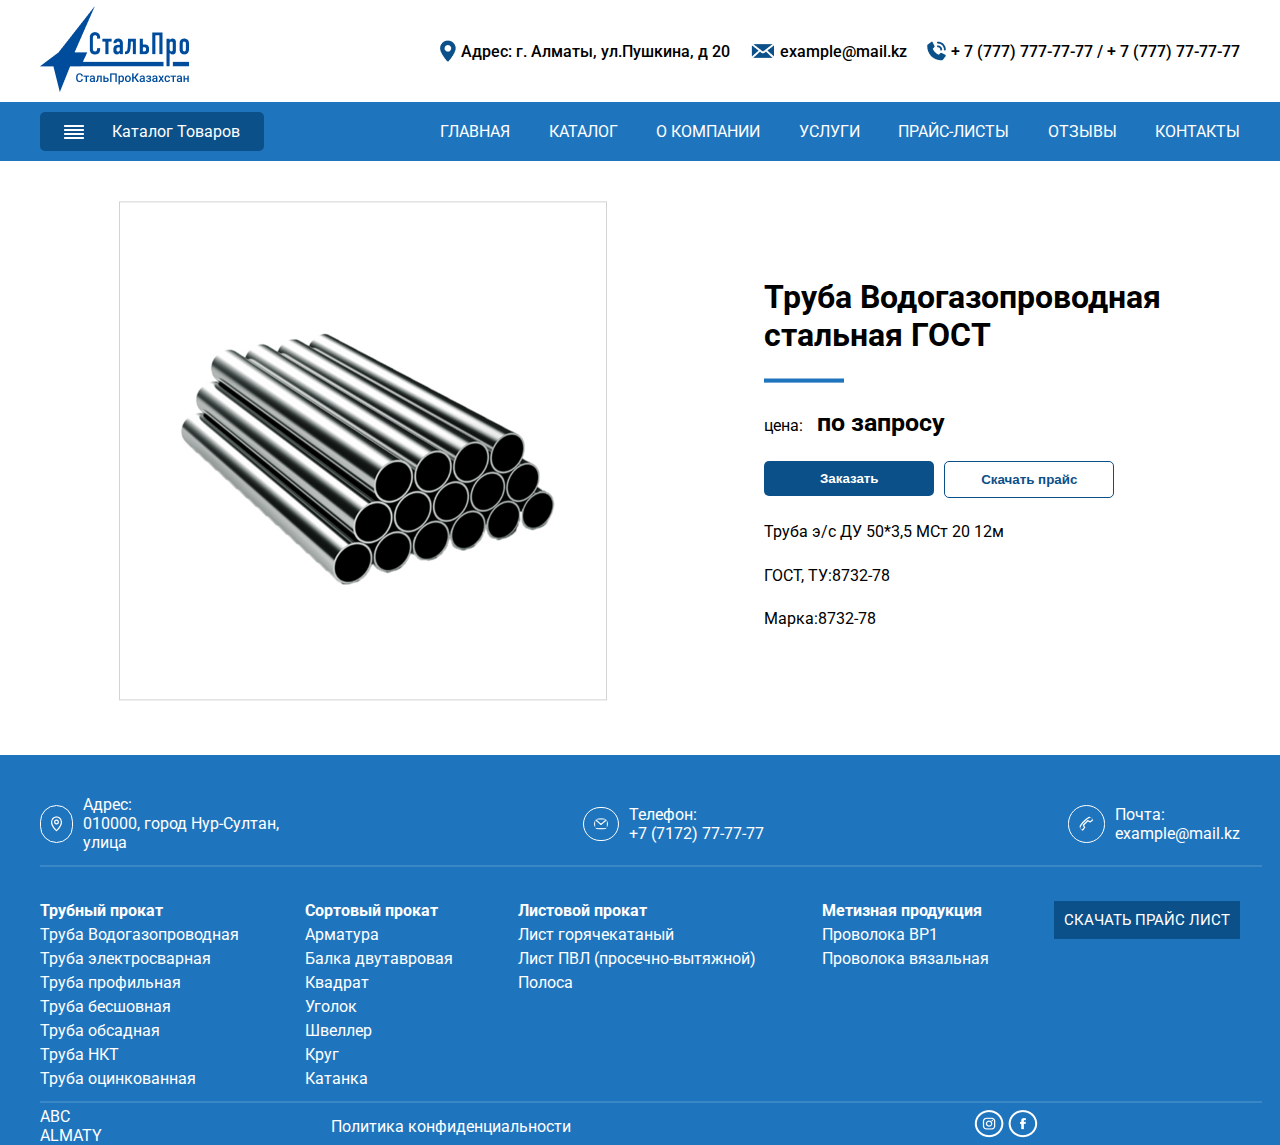
<file: card.html>
<!DOCTYPE html>
<html lang="en">
<head>
	<meta charset="UTF-8">
	<meta name="viewport" content="width=device-width, initial-scale=1.0">
	<link rel="stylesheet" href="style.css">
	<title>Document</title>
</head>
<body>
	<div class="block1">
		<div class="container">
			<div class="header">
				<div class="logo">
					<a href=""><img src="img/Group 3185.png" alt=""></a>
				</div>
			<div class="add">	
           <div class="address mezu">
					<img src="img/Group.png" alt="">
					<p>Адрес: г. Алматы, ул.Пушкина, д 20</p>
				</div>
					<div class="address mezu">
					<img src="img/Group (1).png" alt="">
					<p>example@mail.kz</p>
				</div>
					<div class="address">
					<img src="img/Group 1924.png" alt="">
					<p>+ 7 (777) 777-77-77 / + 7 (777) 77-77-77</p>
				</div>

			</div>
				</div>
		</div>
	</div>

<div class="block2">	
 <div class="container">	
<div class="menu">	
<div class="menu_wrap">	
<img src="img/align-justify.png" class="mazga" alt="">
<p>Каталог Товаров</p>
</div>
<div class="menu_wrapper">	
<ul>	
<li><a href="index.html">Главная</a></li>
<li><a href="catolag.html">Каталог</a></li>
<li><a href="about.html">О компании</a></li>
<li><a href="service.html">Услуги</a></li>
<li><a href="price.html">Прайс-листы</a></li>
<li><a href="thanks.html">Отзывы</a></li>
<li><a href="contact.html">Контакты</a></li>
</ul>
</div>
</div>

</div>
</div>

<div class="card_block3">
	<div class="container">
		<div class="truba">
			<div class="truba_content">
				<img src="img/Group 3149.png" alt="">
			</div>
			<div class="truba_text">
				<h1>Труба Водогазопроводная <br> 
стальная ГОСТ
</h1>
<img src="img/Rectangle 1849.png" alt="">
				<p>цена: <span>по запросу</span></p>
				<div class="a" >
				<button  onclick="clickFunction()">Заказать</button>	
				<button class="second">Скачать прайс</button>
				</div>
				<p>Труба э/с ДУ 50*3,5 МСт 20 12м</p>
				<p>ГОСТ, ТУ:8732-78	</p>
				<p>Марка:8732-78</p>
				</div>
		</div>
	</div>
</div>

<div class="pop">
	<div class="container">
		<div class="popup">
		<div class="photo">
			<img src="img/woocommerce-placeholder 1.png" alt="">
		</div>
		<div class="photo_txt">
			<h1>Заявка на продукцию</h1>
			<p>Чтобы оставить заявку, пожалуйста заполните форму ниже</p>
			<form action="">
				<input type="text" placeholder="Ваше имя" class="new name" required="required">
				<input type="number" placeholder="+7 ()" class="old number">
			</form>
			<form action="">
				<input type="email" placeholder="Email" class="new email ">
				<input type="text" placeholder="Оптом" class="old optom">
			</form>
			<form action="" class="flex">
				<input type="text" placeholder="Труба Водогазопроводная стальная ГОСТ
I" class="trubin">
				<input type="text" placeholder="Комметарии к заказу" class="comment">
			</form>
			<div class="input">
				<button  onclick="sendFunction()">Отправить</button>
				<p>Нажимая кнопку отправить, я даю согласие на обработку моих персональных данных</p>
			</div>
			<img src="img/Group 1541.png" alt="" onclick="secondFunction()" >
		</div>
	</div>
	</div>
</div>

<div class="block8">
	<div class="container">
		<div class="adres">
			<div class="gis">
				<img src="img/Vector-1.png" alt="">
				<div class="gis_txt">
					<p>Адрес:<br>010000, город Нур-Султан, <br>	 улица</p>
				</div>
			</div>
					<div class="gis">
				<img src="img/Vector-2.png" alt="">
				<div class="gis_txt">
					<p>Телефон:<br>+7 (7172) 77-77-77</p>
				</div>
			</div>
					<div class="gis">
				<img src="img/Vector.png" alt="">
				<div class="gis_txt">
					<p>Почта:<br>example@mail.kz</p>
				</div>
			</div>
		</div>
		<img src="img/Group 7.png" alt="" class="hr">
		<div class="lists">
			<ul>
				<span>Трубный прокат</span>
				<li>Труба Водогазопроводная</li>
				<li>Труба электросварная </li>
				<li>Труба профильная </li>
				<li>Труба бесшовная</li>
				<li>Труба обсадная</li>
				<li>Труба НКТ</li>
				<li>Труба оцинкованная</li>
			</ul>
			<ul>
				<span>Сортовый прокат</span>
				<li>Арматура</li>
				<li>Балка двутавровая </li>
				<li> Квадрат </li>
				<li>Уголок</li>
				<li>Швеллер</li>
				<li>Круг</li>
				<li>Катанка</li>
			</ul>
			<ul>
				<span>Листовой прокат</span>
				<li>Лист горячекатаный</li>
				<li>Лист ПВЛ (просечно-вытяжной)</li>
				<li>Полоса</li>
			</ul>
			<ul>
				<span>Метизная продукция</span>
				<li>Проволока ВР1</li>
				<li>Проволока вязальная</li>
			</ul>
			<a href="">Скачать прайс лист</a>
		</div>
		<img src="img/Group 7.png" alt="" class="hr">
		<div class="abc">	
        <p>	ABC ALMATY</p>
        <div class="social">	
        <p>	Политика конфиденциальности</p>
        <div class="man">
        	<a href=""><img src="img/Instagram.png" alt=""></a>
        <a href=""><img src="img/Facebook (1).png" alt=""></a>
        </div>
        </div>
		</div>
	</div>
</div>

<script src="https://code.jquery.com/jquery-3.6.0.slim.min.js" integrity="sha256-u7e5khyithlIdTpu22PHhENmPcRdFiHRjhAuHcs05RI=" crossorigin="anonymous"></script>
<script type="text/javascript" src="slick/slick.min.js"></script>
	<script src="script.js"></script>
</body>
</html>
</file>
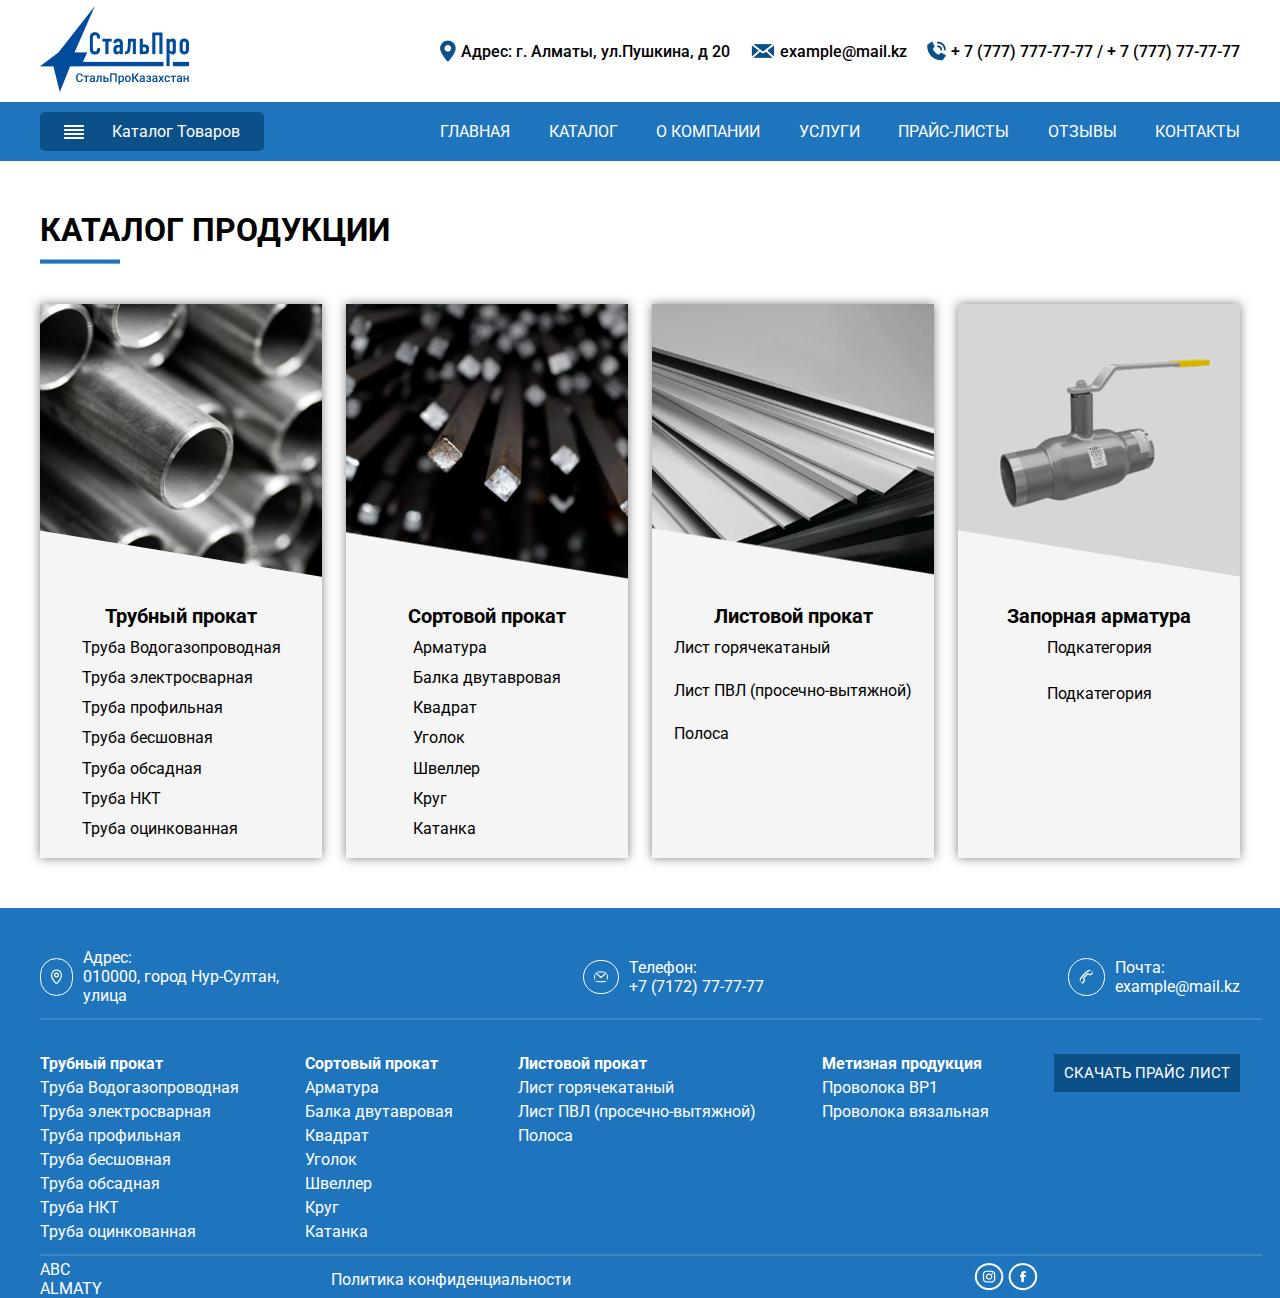
<file: catolag.html>
<!DOCTYPE html>
<html lang="en">
<head>
	<meta charset="UTF-8">
	<meta name="viewport" content="width=device-width, initial-scale=1.0">
	<link rel="stylesheet" href="style.css">
	<link rel="stylesheet" href="media.css">
	<title>Document</title>
</head>
<body>
	<div class="block1">
		<div class="container">
			<div class="header">
				<div class="logo">
					<a href=""><img src="img/Group 3185.png" alt=""></a>
				</div>
			<div class="add">	
           <div class="address mezu">
					<img src="img/Group.png" alt="">
					<p>Адрес: г. Алматы, ул.Пушкина, д 20</p>
				</div>
					<div class="address mezu">
					<img src="img/Group (1).png" alt="">
					<p>example@mail.kz</p>
				</div>
					<div class="address">
					<img src="img/Group 1924.png" alt="">
					<p>+ 7 (777) 777-77-77 / + 7 (777) 77-77-77</p>
				</div>

			</div>
				</div>
		</div>
	</div>

<div class="block2">	
 <div class="container">	
<div class="menu">	
<div class="menu_wrap">	
<img src="img/align-justify.png" class="mazga" alt="">
<p>Каталог Товаров</p>
</div>
<div class="menu_wrapper">	
<ul>	
<li><a href="index.html">Главная</a></li>
<li><a href="catolag.html">Каталог</a></li>
<li><a href="about.html">О компании</a></li>
<li><a href="service.html">Услуги</a></li>
<li><a href="price.html">Прайс-листы</a></li>
<li><a href="thanks.html">Отзывы</a></li>
<li><a href="contact.html">Контакты</a></li>
</ul>
</div>
</div>

</div>
</div>


<div class="cat_block3">
	<div class="container">
		<div class="default">
			<h1>Каталог продукции</h1>
			<img src="img/Rectangle 1849.png" alt="">
	</div>
       <div class="blocks">
       	<div class="div">
       		<img src="img/1.png" alt="">
       		<h1>Трубный прокат</h1>
       		<ul class="cat_ul">
       		<a href="big.html">Труба Водогазопроводная</a>
       		<a href="big.html">Труба электросварная</a>
       		<a href="big.html">Труба профильная</a>
       		<a href="big.html">Труба бесшовная</a>
       		<a href="big.html">Труба обсадная</a>
       		<a href="big.html">Труба НКТ</a>
       		<a href="big.html">Труба оцинкованная</a>
       		</ul>
       	</div>
       	<div class="div">
       		<img src="img/2.png" alt="">
       		<h1>Сортовой прокат</h1>
       			<ul class="cat_ul">
       		<a href="">Арматура</a>
       		<a href="">Балка двутавровая</a>
       		<a href="">Квадрат</a>
       		<a href="">Уголок</a>
       		<a href="">Швеллер</a>
       		<a href="">Круг</a>
       		<a href="">Катанка</a>
       		</ul>
       	</div>
       	<div class="div">
       		<img src="img/4.png" alt="">
       		<h1>Листовой прокат</h1>
<ul class="cat_ul">
       		<a href="">Лист горячекатаный
</a>
       		<a href="">Лист ПВЛ (просечно-вытяжной)</a>
       		<a href="">Полоса</a>
       		<a href=""></a>
       		<a href=""></a>
       		<a href=""></a>
       		<a href=""></a>
       		</ul>
       	</div>
       	<div class="div">
       		<img src="img/12.png" alt="">
       		<h1>Запорная арматура</h1>
       		<ul class="cat_ul">
       		<a href="">Подкатегория
</a>
       		<a href="">Подкатегория</a>
       		<a href=""></a>
       		<a href=""></a>
       		<a href=""></a>
       		<a href=""></a>
       		<a href=""></a>
       		</ul>
       	</div>
       </div>
	</div>
</div>

<div class="block8">
	<div class="container">
		<div class="adres">
			<div class="gis">
				<img src="img/Vector-1.png" alt="">
				<div class="gis_txt">
					<p>Адрес:<br>010000, город Нур-Султан, <br>	 улица</p>
				</div>
			</div>
					<div class="gis">
				<img src="img/Vector-2.png" alt="">
				<div class="gis_txt">
					<p>Телефон:<br>+7 (7172) 77-77-77</p>
				</div>
			</div>
					<div class="gis">
				<img src="img/Vector.png" alt="">
				<div class="gis_txt">
					<p>Почта:<br>example@mail.kz</p>
				</div>
			</div>
		</div>
		<img src="img/Group 7.png" alt="" class="hr">
		<div class="lists">
			<ul>
				<span>Трубный прокат</span>
				<li>Труба Водогазопроводная</li>
				<li>Труба электросварная </li>
				<li>Труба профильная </li>
				<li>Труба бесшовная</li>
				<li>Труба обсадная</li>
				<li>Труба НКТ</li>
				<li>Труба оцинкованная</li>
			</ul>
			<ul>
				<span>Сортовый прокат</span>
				<li>Арматура</li>
				<li>Балка двутавровая </li>
				<li> Квадрат </li>
				<li>Уголок</li>
				<li>Швеллер</li>
				<li>Круг</li>
				<li>Катанка</li>
			</ul>
			<ul>
				<span>Листовой прокат</span>
				<li>Лист горячекатаный</li>
				<li>Лист ПВЛ (просечно-вытяжной)</li>
				<li>Полоса</li>
			</ul>
			<ul>
				<span>Метизная продукция</span>
				<li>Проволока ВР1</li>
				<li>Проволока вязальная</li>
			</ul>
			<a href="">Скачать прайс лист</a>
		</div>
		<img src="img/Group 7.png" alt="" class="hr">
		<div class="abc">	
        <p>	ABC ALMATY</p>
        <div class="social">	
        <p>	Политика конфиденциальности</p>
        <div class="man">
        	<a href=""><img src="img/Instagram.png" alt=""></a>
        <a href=""><img src="img/Facebook (1).png" alt=""></a>
        </div>
        </div>
		</div>
	</div>
</div>
<script src="https://code.jquery.com/jquery-3.6.0.slim.min.js" integrity="sha256-u7e5khyithlIdTpu22PHhENmPcRdFiHRjhAuHcs05RI=" crossorigin="anonymous"></script>
<script type="text/javascript" src="slick/slick.min.js"></script>
	<script src="script.js"></script>
</body>
</html>
</file>
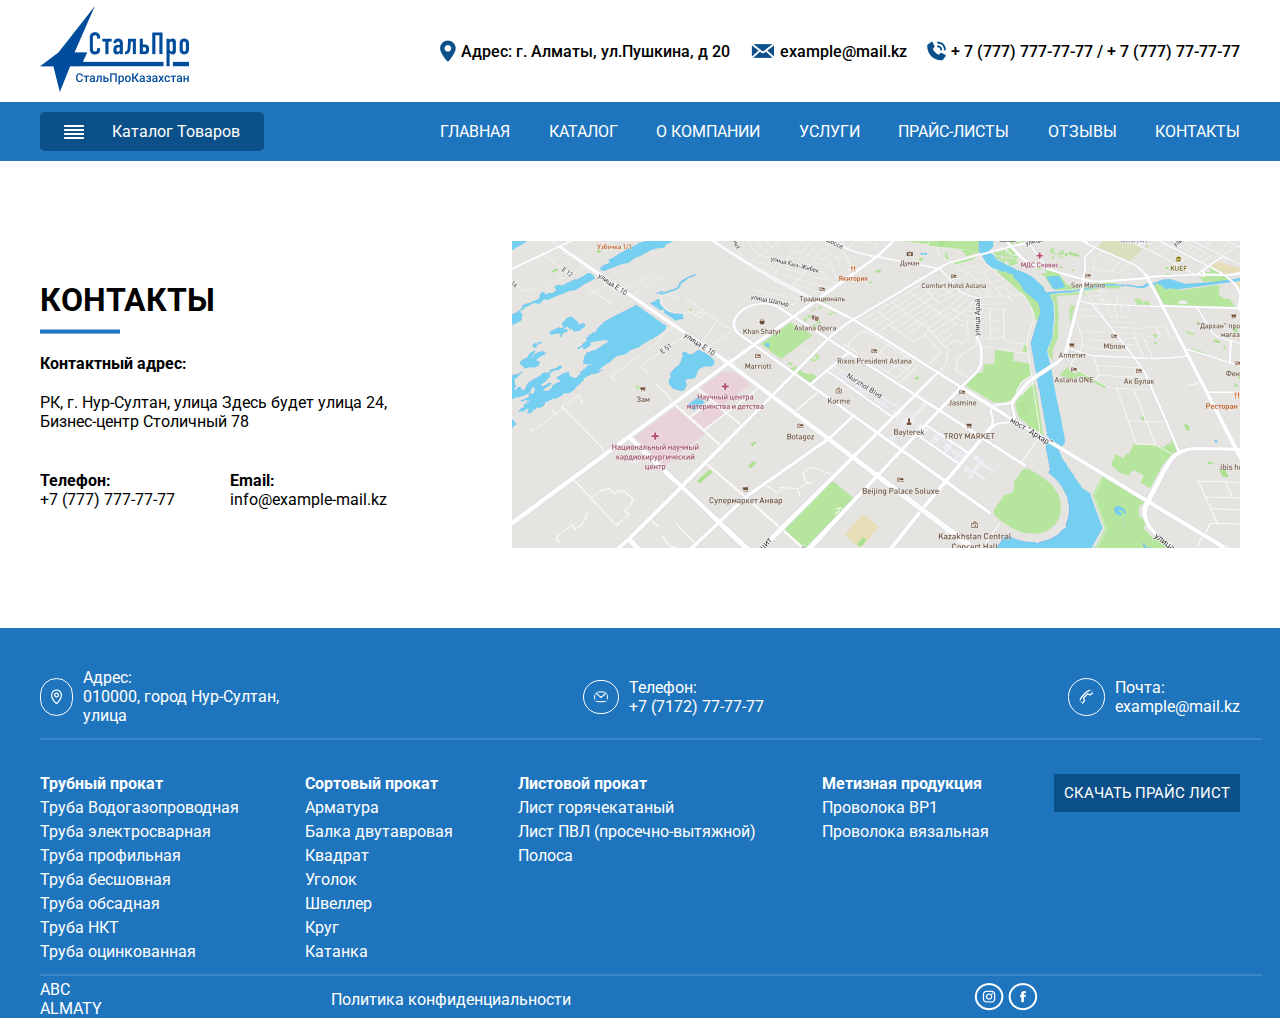
<file: contact.html>
<!DOCTYPE html>
<html lang="en">
<head>
	<meta charset="UTF-8">
	<meta name="viewport" content="width=device-width, initial-scale=1.0">
	<link rel="stylesheet" href="style.css">
	<title>Document</title>
</head>
<body>
	<div class="block1">
		<div class="container">
			<div class="header">
				<div class="logo">
					<a href=""><img src="img/Group 3185.png" alt=""></a>
				</div>
			<div class="add">	
           <div class="address mezu">
					<img src="img/Group.png" alt="">
					<p>Адрес: г. Алматы, ул.Пушкина, д 20</p>
				</div>
					<div class="address mezu">
					<img src="img/Group (1).png" alt="">
					<p>example@mail.kz</p>
				</div>
					<div class="address">
					<img src="img/Group 1924.png" alt="">
					<p>+ 7 (777) 777-77-77 / + 7 (777) 77-77-77</p>
				</div>

			</div>
				</div>
		</div>
	</div>

<div class="block2">	
 <div class="container">	
<div class="menu">	
<div class="menu_wrap">	
<img src="img/align-justify.png" class="mazga" alt="">
<p>Каталог Товаров</p>
</div>
<div class="menu_wrapper">	
<ul>	
<li><a href="index.html">Главная</a></li>
<li><a href="catolag.html">Каталог</a></li>
<li><a href="about.html">О компании</a></li>
<li><a href="service.html">Услуги</a></li>
<li><a href="price.html">Прайс-листы</a></li>
<li><a href="thanks.html">Отзывы</a></li>
<li><a href="contact.html">Контакты</a></li>
</ul>
</div>
</div>

</div>
</div>

<div class="contact_wrap">
	<div class="container">
		<div class="content_wrapper">
			<div class="contact_content">
				<div class="default">
					<h1>КОНТАКТЫ</h1>
			        <img src="img/Rectangle 1849.png" alt="">
				</div>
				<p class="adrsss">Контактный адрес:</p>
				<p class="pa">РК, г. Нур-Султан, улица Здесь будет улица 24, <br>Бизнес-центр Столичный 78</p>

                <div class="mobile_cont">
                	<div class="mobile">
					<p>Телефон:</p>
					<p>+7 (777) 777-77-77</p>
				</div>
					<div class="mobile">
					<p>Email:</p>
					<p>info@example-mail.kz</p>
				</div>
                </div>
			</div>
			<img src="img/Mapsicle Map.png" alt="">
		</div>
	</div>
</div>

<div class="block8">
	<div class="container">
		<div class="adres">
			<div class="gis">
				<img src="img/Vector-1.png" alt="">
				<div class="gis_txt">
					<p>Адрес:<br>010000, город Нур-Султан, <br>	 улица</p>
				</div>
			</div>
					<div class="gis">
				<img src="img/Vector-2.png" alt="">
				<div class="gis_txt">
					<p>Телефон:<br>+7 (7172) 77-77-77</p>
				</div>
			</div>
					<div class="gis">
				<img src="img/Vector.png" alt="">
				<div class="gis_txt">
					<p>Почта:<br>example@mail.kz</p>
				</div>
			</div>
		</div>
		<img src="img/Group 7.png" alt="" class="hr">
		<div class="lists">
			<ul>
				<span>Трубный прокат</span>
				<li>Труба Водогазопроводная</li>
				<li>Труба электросварная </li>
				<li>Труба профильная </li>
				<li>Труба бесшовная</li>
				<li>Труба обсадная</li>
				<li>Труба НКТ</li>
				<li>Труба оцинкованная</li>
			</ul>
			<ul>
				<span>Сортовый прокат</span>
				<li>Арматура</li>
				<li>Балка двутавровая </li>
				<li> Квадрат </li>
				<li>Уголок</li>
				<li>Швеллер</li>
				<li>Круг</li>
				<li>Катанка</li>
			</ul>
			<ul>
				<span>Листовой прокат</span>
				<li>Лист горячекатаный</li>
				<li>Лист ПВЛ (просечно-вытяжной)</li>
				<li>Полоса</li>
			</ul>
			<ul>
				<span>Метизная продукция</span>
				<li>Проволока ВР1</li>
				<li>Проволока вязальная</li>
			</ul>
			<a href="">Скачать прайс лист</a>
		</div>
		<img src="img/Group 7.png" alt="" class="hr">
		<div class="abc">	
        <p>	ABC ALMATY</p>
        <div class="social">	
        <p>	Политика конфиденциальности</p>
        <div class="man">
        	<a href=""><img src="img/Instagram.png" alt=""></a>
        <a href=""><img src="img/Facebook (1).png" alt=""></a>
        </div>
        </div>
		</div>
	</div>
</div>
<script src="https://code.jquery.com/jquery-3.6.0.slim.min.js" integrity="sha256-u7e5khyithlIdTpu22PHhENmPcRdFiHRjhAuHcs05RI=" crossorigin="anonymous"></script>
<script type="text/javascript" src="slick/slick.min.js"></script>
	<script src="script.js"></script>
</body>
</html>
</file>
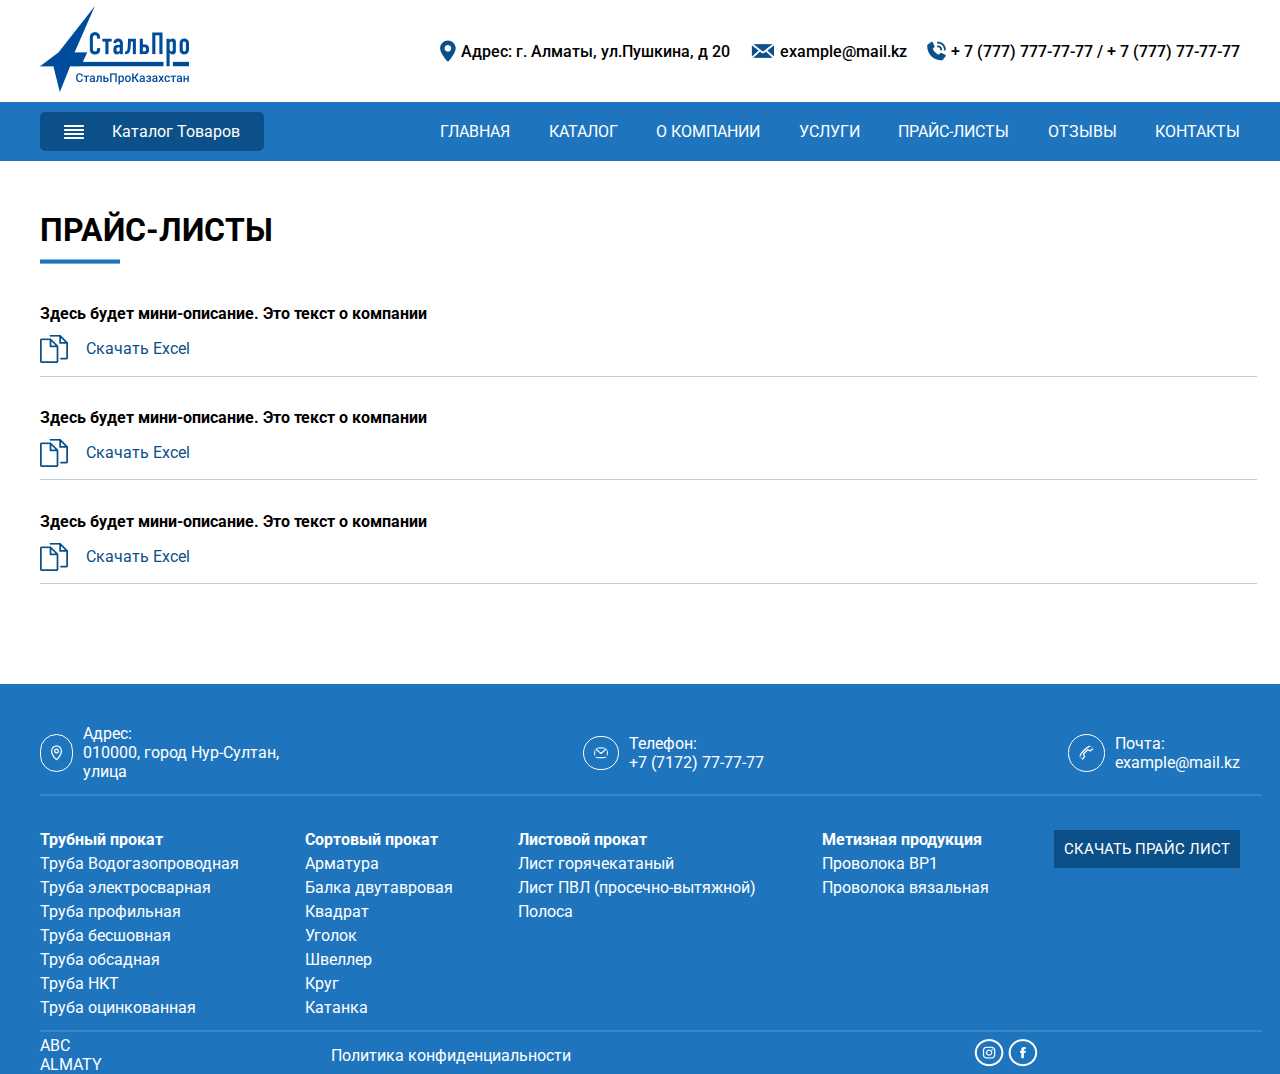
<file: price.html>
<!DOCTYPE html>
<html lang="en">
<head>
	<meta charset="UTF-8">
	<meta name="viewport" content="width=device-width, initial-scale=1.0">
	<link rel="stylesheet" href="style.css">
	<title>Document</title>
</head>
<body>
	<div class="block1">
		<div class="container">
			<div class="header">
				<div class="logo">
					<a href=""><img src="img/Group 3185.png" alt=""></a>
				</div>
			<div class="add">	
           <div class="address mezu">
					<img src="img/Group.png" alt="">
					<p>Адрес: г. Алматы, ул.Пушкина, д 20</p>
				</div>
					<div class="address mezu">
					<img src="img/Group (1).png" alt="">
					<p>example@mail.kz</p>
				</div>
					<div class="address">
					<img src="img/Group 1924.png" alt="">
					<p>+ 7 (777) 777-77-77 / + 7 (777) 77-77-77</p>
				</div>

			</div>
				</div>
		</div>
	</div>

<div class="block2">	
 <div class="container">	
<div class="menu">	
<div class="menu_wrap">	
<img src="img/align-justify.png" class="mazga" alt="">
<p>Каталог Товаров</p>
</div>
<div class="menu_wrapper">	
<ul>	
<li><a href="index.html">Главная</a></li>
<li><a href="catolag.html">Каталог</a></li>
<li><a href="about.html">О компании</a></li>
<li><a href="service.html">Услуги</a></li>
<li><a href="price.html">Прайс-листы</a></li>
<li><a href="thanks.html">Отзывы</a></li>
<li><a href="contact.html">Контакты</a></li>
</ul>
</div>
</div>

</div>
</div>

<div class="prices">
	<div class="container">
		<div class="default">
			<h1>ПРАЙС-ЛИСТЫ</h1>
			<img src="img/Rectangle 1849.png" alt="">
		</div>

		<div class="excel">
			<div class="excel_content">
				<p>Здесь будет мини-описание. Это текст о компании</p>
				<div class="cycle">
					<img src="img/documents (1).png" alt="">
					<a href="img/documents (1).png" download>Скачать Excel</a>
				</div>
				<img src="img/Path 5.png" alt="" >
				<p>Здесь будет мини-описание. Это текст о компании</p>
				<div class="cycle">
					<img src="img/documents (1).png" alt="">
					<a href="img/documents (1).png" download>Скачать Excel</a>
				</div>
				<img src="img/Path 5.png" alt="">
				<p>Здесь будет мини-описание. Это текст о компании</p>
				<div class="cycle">
					<img src="img/documents (1).png" alt="">
					<a href="img/documents (1).png" download>Скачать Excel</a>
				</div>
				<img src="img/Path 5.png" alt="">
			</div>
		</div>
	</div>
</div>


<div class="block8">
	<div class="container">
		<div class="adres">
			<div class="gis">
				<img src="img/Vector-1.png" alt="">
				<div class="gis_txt">
					<p>Адрес:<br>010000, город Нур-Султан, <br>	 улица</p>
				</div>
			</div>
					<div class="gis">
				<img src="img/Vector-2.png" alt="">
				<div class="gis_txt">
					<p>Телефон:<br>+7 (7172) 77-77-77</p>
				</div>
			</div>
					<div class="gis">
				<img src="img/Vector.png" alt="">
				<div class="gis_txt">
					<p>Почта:<br>example@mail.kz</p>
				</div>
			</div>
		</div>
		<img src="img/Group 7.png" alt="" class="hr">
		<div class="lists">
			<ul>
				<span>Трубный прокат</span>
				<li>Труба Водогазопроводная</li>
				<li>Труба электросварная </li>
				<li>Труба профильная </li>
				<li>Труба бесшовная</li>
				<li>Труба обсадная</li>
				<li>Труба НКТ</li>
				<li>Труба оцинкованная</li>
			</ul>
			<ul>
				<span>Сортовый прокат</span>
				<li>Арматура</li>
				<li>Балка двутавровая </li>
				<li> Квадрат </li>
				<li>Уголок</li>
				<li>Швеллер</li>
				<li>Круг</li>
				<li>Катанка</li>
			</ul>
			<ul>
				<span>Листовой прокат</span>
				<li>Лист горячекатаный</li>
				<li>Лист ПВЛ (просечно-вытяжной)</li>
				<li>Полоса</li>
			</ul>
			<ul>
				<span>Метизная продукция</span>
				<li>Проволока ВР1</li>
				<li>Проволока вязальная</li>
			</ul>
			<a href="">Скачать прайс лист</a>
		</div>
		<img src="img/Group 7.png" alt="" class="hr">
		<div class="abc">	
        <p>	ABC ALMATY</p>
        <div class="social">	
        <p>	Политика конфиденциальности</p>
        <div class="man">
        	<a href=""><img src="img/Instagram.png" alt=""></a>
        <a href=""><img src="img/Facebook (1).png" alt=""></a>
        </div>
        </div>
		</div>
	</div>
</div>

<script src="https://code.jquery.com/jquery-3.6.0.slim.min.js" integrity="sha256-u7e5khyithlIdTpu22PHhENmPcRdFiHRjhAuHcs05RI=" crossorigin="anonymous"></script>
<script type="text/javascript" src="slick/slick.min.js"></script>
	<script src="script.js"></script>
</body>
</html>
</file>
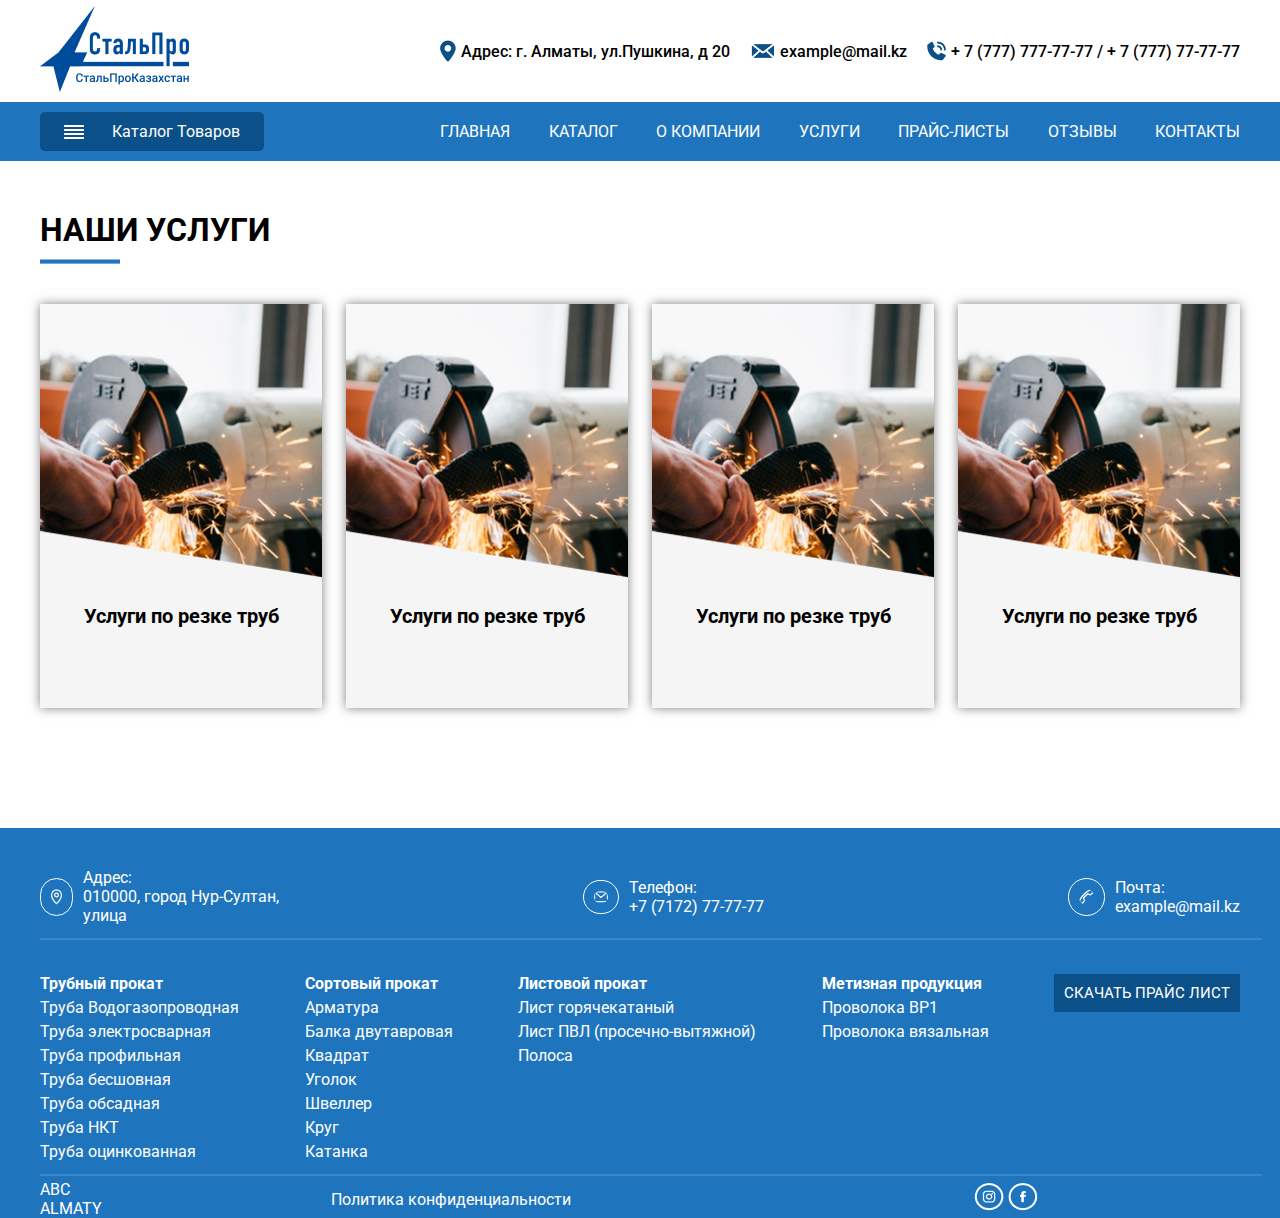
<file: service.html>
<!DOCTYPE html>
<html lang="en">
<head>
	<meta charset="UTF-8">
	<meta name="viewport" content="width=device-width, initial-scale=1.0">
	<link rel="stylesheet" href="style.css">
	<title>Document</title>
</head>
<body>
	<div class="block1">
		<div class="container">
			<div class="header">
				<div class="logo">
					<a href=""><img src="img/Group 3185.png" alt=""></a>
				</div>
			<div class="add">	
           <div class="address mezu">
					<img src="img/Group.png" alt="">
					<p>Адрес: г. Алматы, ул.Пушкина, д 20</p>
				</div>
					<div class="address mezu">
					<img src="img/Group (1).png" alt="">
					<p>example@mail.kz</p>
				</div>
					<div class="address">
					<img src="img/Group 1924.png" alt="">
					<p>+ 7 (777) 777-77-77 / + 7 (777) 77-77-77</p>
				</div>

			</div>
				</div>
		</div>
	</div>

<div class="block2">	
 <div class="container">	
<div class="menu">	
<div class="menu_wrap">	
<img src="img/align-justify.png" class="mazga" alt="">
<p>Каталог Товаров</p>
</div>
<div class="menu_wrapper">	
<ul>	
<li><a href="index.html">Главная</a></li>
<li><a href="catolag.html">Каталог</a></li>
<li><a href="about.html">О компании</a></li>
<li><a href="service.html">Услуги</a></li>
<li><a href="price.html">Прайс-листы</a></li>
<li><a href="thanks.html">Отзывы</a></li>
<li><a href="contact.html">Контакты</a></li>
</ul>
</div>
</div>

</div>
</div>


<div class="service_block3">
	<div class="container">
		<div class="default">
			<h1>НАШИ УСЛУГИ</h1>
			<img src="img/Rectangle 1849.png" alt="">
		</div>
		<div class="blocks">
       	<div class="div">
       		<img src="img/101.png" alt="">
       		<h1><a href="service1.html">Услуги по резке труб</a></h1>
       	</div>
       	<div class="div">
       		<img src="img/101.png" alt="">
       		<h1><a href="service1.html">Услуги по резке труб</a></h1>
       	</div>
       	<div class="div">
       		<img src="img/101.png" alt="">
       		<h1><a href="service1.html">Услуги по резке труб</a></h1>
       	</div>
       	<div class="div">
       		<img src="img/101.png" alt="">
       		<h1><a href="service1.html">Услуги по резке труб</a></h1>
       	</div>
       </div>
	</div>
</div>

<div class="block8">
	<div class="container">
		<div class="adres">
			<div class="gis">
				<img src="img/Vector-1.png" alt="">
				<div class="gis_txt">
					<p>Адрес:<br>010000, город Нур-Султан, <br>	 улица</p>
				</div>
			</div>
					<div class="gis">
				<img src="img/Vector-2.png" alt="">
				<div class="gis_txt">
					<p>Телефон:<br>+7 (7172) 77-77-77</p>
				</div>
			</div>
					<div class="gis">
				<img src="img/Vector.png" alt="">
				<div class="gis_txt">
					<p>Почта:<br>example@mail.kz</p>
				</div>
			</div>
		</div>
		<img src="img/Group 7.png" alt="" class="hr">
		<div class="lists">
			<ul>
				<span>Трубный прокат</span>
				<li>Труба Водогазопроводная</li>
				<li>Труба электросварная </li>
				<li>Труба профильная </li>
				<li>Труба бесшовная</li>
				<li>Труба обсадная</li>
				<li>Труба НКТ</li>
				<li>Труба оцинкованная</li>
			</ul>
			<ul>
				<span>Сортовый прокат</span>
				<li>Арматура</li>
				<li>Балка двутавровая </li>
				<li> Квадрат </li>
				<li>Уголок</li>
				<li>Швеллер</li>
				<li>Круг</li>
				<li>Катанка</li>
			</ul>
			<ul>
				<span>Листовой прокат</span>
				<li>Лист горячекатаный</li>
				<li>Лист ПВЛ (просечно-вытяжной)</li>
				<li>Полоса</li>
			</ul>
			<ul>
				<span>Метизная продукция</span>
				<li>Проволока ВР1</li>
				<li>Проволока вязальная</li>
			</ul>
			<a href="">Скачать прайс лист</a>
		</div>
		<img src="img/Group 7.png" alt="" class="hr">
		<div class="abc">	
        <p>	ABC ALMATY</p>
        <div class="social">	
        <p>	Политика конфиденциальности</p>
        <div class="man">
        	<a href=""><img src="img/Instagram.png" alt=""></a>
        <a href=""><img src="img/Facebook (1).png" alt=""></a>
        </div>
        </div>
		</div>
	</div>
</div>
<script src="https://code.jquery.com/jquery-3.6.0.slim.min.js" integrity="sha256-u7e5khyithlIdTpu22PHhENmPcRdFiHRjhAuHcs05RI=" crossorigin="anonymous"></script>
<script type="text/javascript" src="slick/slick.min.js"></script>
	<script src="script.js"></script>
</body>
</html>
</file>
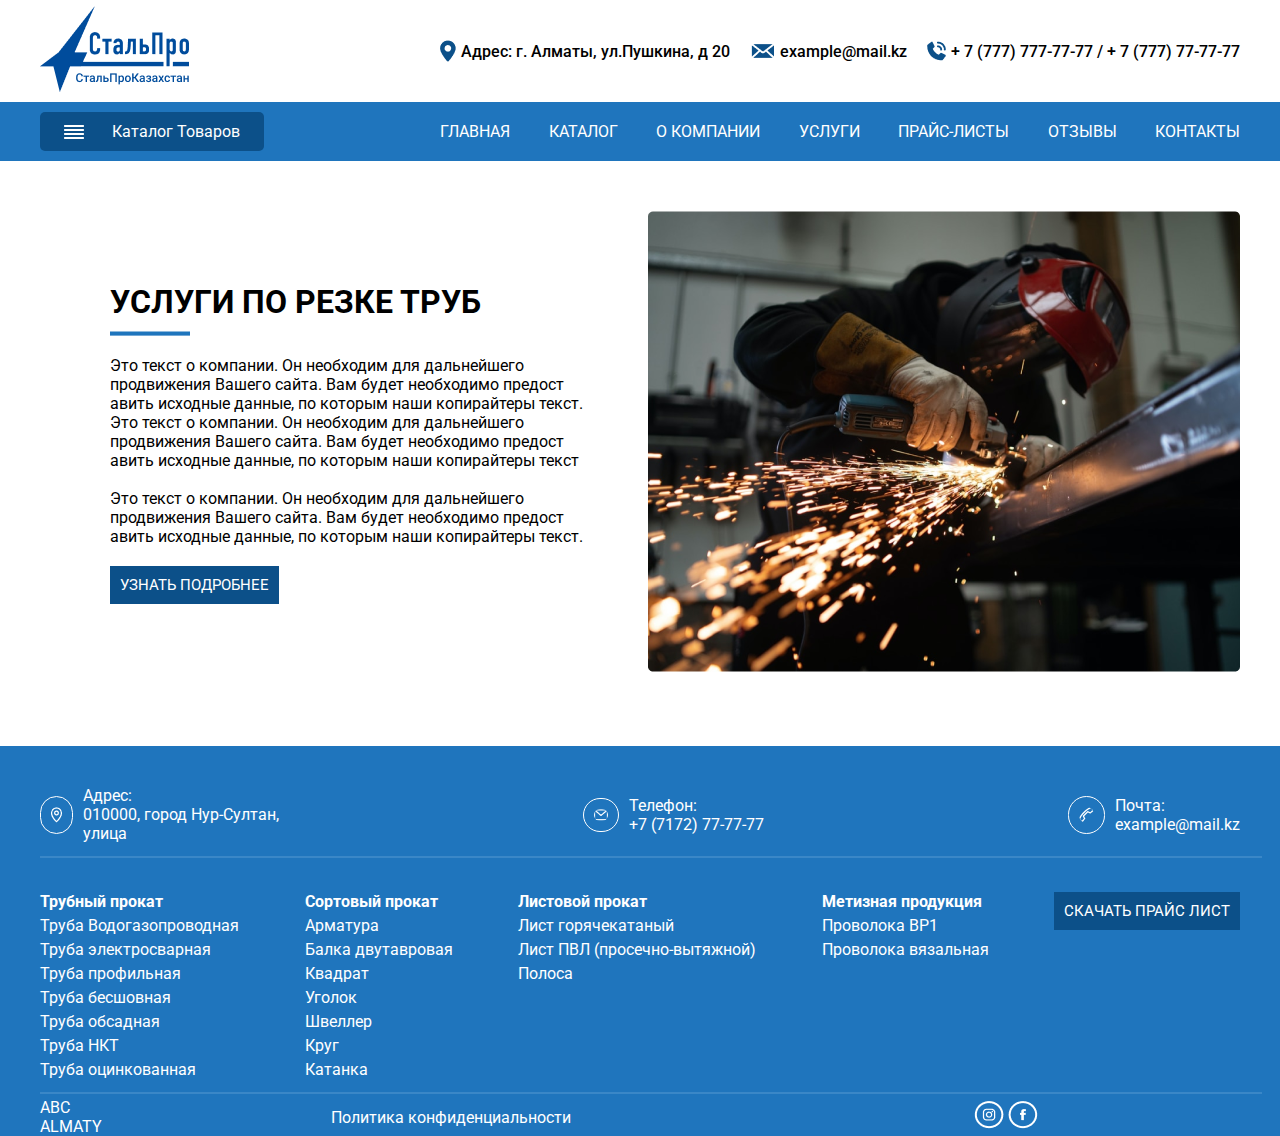
<file: service1.html>
<!DOCTYPE html>
<html lang="en">
<head>
	<meta charset="UTF-8">
	<meta name="viewport" content="width=device-width, initial-scale=1.0">
	<link rel="stylesheet" href="style.css">
	<title>Document</title>
</head>
<body>
<div class="block1">
		<div class="container">
			<div class="header">
				<div class="logo">
					<a href=""><img src="img/Group 3185.png" alt=""></a>
				</div>
			<div class="add">	
           <div class="address mezu">
					<img src="img/Group.png" alt="">
					<p>Адрес: г. Алматы, ул.Пушкина, д 20</p>
				</div>
					<div class="address mezu">
					<img src="img/Group (1).png" alt="">
					<p>example@mail.kz</p>
				</div>
					<div class="address">
					<img src="img/Group 1924.png" alt="">
					<p>+ 7 (777) 777-77-77 / + 7 (777) 77-77-77</p>
				</div>

			</div>
				</div>
		</div>
	</div>

<div class="block2">	
 <div class="container">	
<div class="menu">	
<div class="menu_wrap">	
<img src="img/align-justify.png" class="mazga" alt="">
<p>Каталог Товаров</p>
</div>
<div class="menu_wrapper">	
<ul>	
<li><a href="index.html">Главная</a></li>
<li><a href="catolag.html">Каталог</a></li>
<li><a href="about.html">О компании</a></li>
<li><a href="service.html">Услуги</a></li>
<li><a href="price.html">Прайс-листы</a></li>
<li><a href="thanks.html">Отзывы</a></li>
<li><a href="contact.html">Контакты</a></li>
</ul>
</div>
</div>

</div>
</div>

<div class="mango">
	<div class="container">
		<div class="about">
				<div class="about_txt">
					<div class="default makenzo">
			<h1>Услуги по резке труб</h1>
			<img src="img/Rectangle 1849.png" alt="">
			<p class="madi">Это текст о компании. Он необходим для дальнейшего продвижения Вашего сайта. Вам будет необходимо предост  авить исходные данные, по которым наши копирайтеры текст. Это текст о компании. Он необходим для дальнейшего продвижения Вашего сайта. Вам будет необходимо предост  авить исходные данные, по которым наши копирайтеры текст <br> <br>
Это текст о компании. Он необходим для дальнейшего продвижения Вашего сайта. Вам будет необходимо предост  авить исходные данные, по которым наши копирайтеры текст. </p>
<a href="">Узнать подробнее</a>
		</div>
				<div class="about_content">
				<img src="img/unsplash_tXJhAFVOHVk.png" alt="">
				</div>
				</div>
		</div>
	</div>
</div>
<div class="block8">
	<div class="container">
		<div class="adres">
			<div class="gis">
				<img src="img/Vector-1.png" alt="">
				<div class="gis_txt">
					<p>Адрес:<br>010000, город Нур-Султан, <br>	 улица</p>
				</div>
			</div>
					<div class="gis">
				<img src="img/Vector-2.png" alt="">
				<div class="gis_txt">
					<p>Телефон:<br>+7 (7172) 77-77-77</p>
				</div>
			</div>
					<div class="gis">
				<img src="img/Vector.png" alt="">
				<div class="gis_txt">
					<p>Почта:<br>example@mail.kz</p>
				</div>
			</div>
		</div>
		<img src="img/Group 7.png" alt="" class="hr">
		<div class="lists">
			<ul>
				<span>Трубный прокат</span>
				<li>Труба Водогазопроводная</li>
				<li>Труба электросварная </li>
				<li>Труба профильная </li>
				<li>Труба бесшовная</li>
				<li>Труба обсадная</li>
				<li>Труба НКТ</li>
				<li>Труба оцинкованная</li>
			</ul>
			<ul>
				<span>Сортовый прокат</span>
				<li>Арматура</li>
				<li>Балка двутавровая </li>
				<li> Квадрат </li>
				<li>Уголок</li>
				<li>Швеллер</li>
				<li>Круг</li>
				<li>Катанка</li>
			</ul>
			<ul>
				<span>Листовой прокат</span>
				<li>Лист горячекатаный</li>
				<li>Лист ПВЛ (просечно-вытяжной)</li>
				<li>Полоса</li>
			</ul>
			<ul>
				<span>Метизная продукция</span>
				<li>Проволока ВР1</li>
				<li>Проволока вязальная</li>
			</ul>
			<a href="">Скачать прайс лист</a>
		</div>
		<img src="img/Group 7.png" alt="" class="hr">
		<div class="abc">	
        <p>	ABC ALMATY</p>
        <div class="social">	
        <p>	Политика конфиденциальности</p>
        <div class="man">
        	<a href=""><img src="img/Instagram.png" alt=""></a>
        <a href=""><img src="img/Facebook (1).png" alt=""></a>
        </div>
        </div>
		</div>
	</div>
</div>
<script src="https://code.jquery.com/jquery-3.6.0.slim.min.js" integrity="sha256-u7e5khyithlIdTpu22PHhENmPcRdFiHRjhAuHcs05RI=" crossorigin="anonymous"></script>
<script type="text/javascript" src="slick/slick.min.js"></script>
	<script src="script.js"></script>
</body>
</html>
</file>
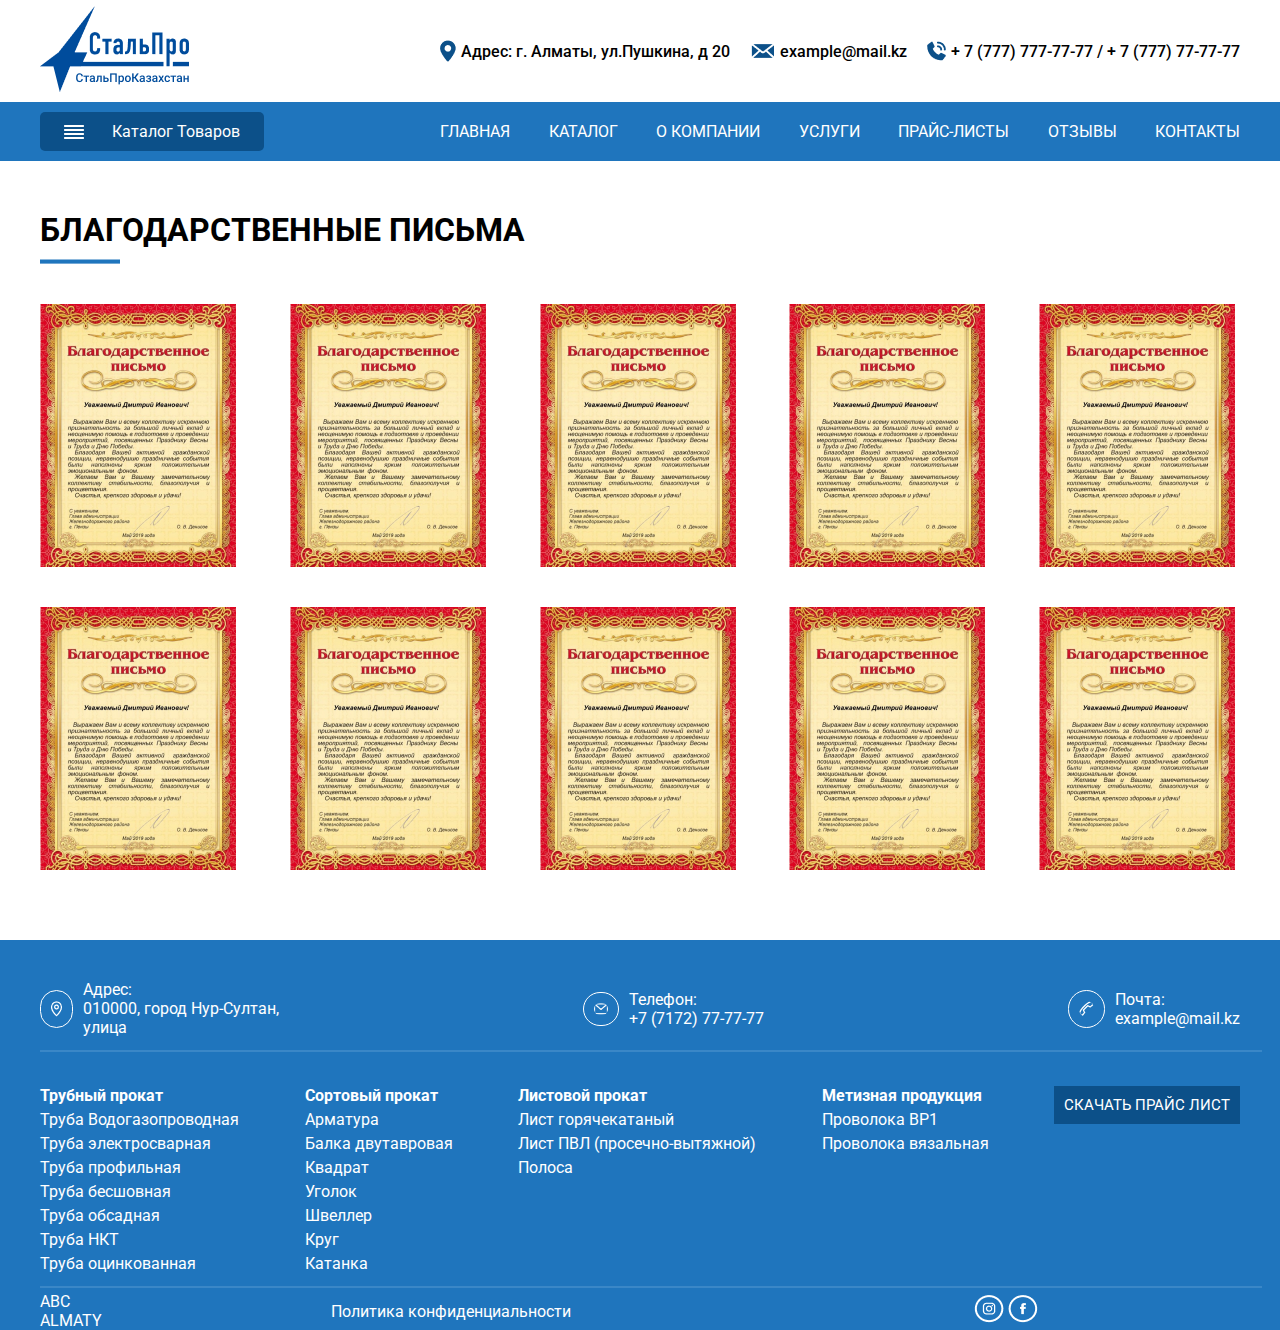
<file: thanks.html>
<!DOCTYPE html>
<html lang="en">
<head>
	<meta charset="UTF-8">
	<meta name="viewport" content="width=device-width, initial-scale=1.0">
	<link rel="stylesheet" href="style.css">
	<title>Document</title>
</head>
<body>
	
	<div class="block1">
		<div class="container">
			<div class="header">
				<div class="logo">
					<a href=""><img src="img/Group 3185.png" alt=""></a>
				</div>
			<div class="add">	
           <div class="address mezu">
					<img src="img/Group.png" alt="">
					<p>Адрес: г. Алматы, ул.Пушкина, д 20</p>
				</div>
					<div class="address mezu">
					<img src="img/Group (1).png" alt="">
					<p>example@mail.kz</p>
				</div>
					<div class="address">
					<img src="img/Group 1924.png" alt="">
					<p>+ 7 (777) 777-77-77 / + 7 (777) 77-77-77</p>
				</div>

			</div>
				</div>
		</div>
	</div>

<div class="block2">	
 <div class="container">	
<div class="menu">	
<div class="menu_wrap">	
<img src="img/align-justify.png" class="mazga" alt="">
<p>Каталог Товаров</p>
</div>
<div class="menu_wrapper">	
<ul>	
<li><a href="index.html">Главная</a></li>
<li><a href="catolag.html">Каталог</a></li>
<li><a href="about.html">О компании</a></li>
<li><a href="service.html">Услуги</a></li>
<li><a href="price.html">Прайс-листы</a></li>
<li><a href="thanks.html">Отзывы</a></li>
<li><a href="contact.html">Контакты</a></li>
</ul>
</div>
</div>

</div>
</div>

<div class="thanks">
	<div class="container">
		<div class="default">
			<h1>БЛАГОДАРСТВЕННЫЕ ПИСЬМА</h1>
			<img src="img/Rectangle 1849.png" alt="">
		</div>
		<div class="thanks_content">
			<img src="img/f325e0ce46dd3be46619548be3a3d019 5.png" alt="">
			<img src="img/f325e0ce46dd3be46619548be3a3d019 5.png" alt="">
			<img src="img/f325e0ce46dd3be46619548be3a3d019 5.png" alt="">
			<img src="img/f325e0ce46dd3be46619548be3a3d019 5.png" alt="">
			<img src="img/f325e0ce46dd3be46619548be3a3d019 5.png" alt="">
			<img src="img/f325e0ce46dd3be46619548be3a3d019 5.png" alt="">
			<img src="img/f325e0ce46dd3be46619548be3a3d019 5.png" alt="">
			<img src="img/f325e0ce46dd3be46619548be3a3d019 5.png" alt="">
			<img src="img/f325e0ce46dd3be46619548be3a3d019 5.png" alt="">
			<img src="img/f325e0ce46dd3be46619548be3a3d019 5.png" alt="">
		</div>
	</div>
</div>

<div class="block8">
	<div class="container">
		<div class="adres">
			<div class="gis">
				<img src="img/Vector-1.png" alt="">
				<div class="gis_txt">
					<p>Адрес:<br>010000, город Нур-Султан, <br>	 улица</p>
				</div>
			</div>
					<div class="gis">
				<img src="img/Vector-2.png" alt="">
				<div class="gis_txt">
					<p>Телефон:<br>+7 (7172) 77-77-77</p>
				</div>
			</div>
					<div class="gis">
				<img src="img/Vector.png" alt="">
				<div class="gis_txt">
					<p>Почта:<br>example@mail.kz</p>
				</div>
			</div>
		</div>
		<img src="img/Group 7.png" alt="" class="hr">
		<div class="lists">
			<ul>
				<span>Трубный прокат</span>
				<li>Труба Водогазопроводная</li>
				<li>Труба электросварная </li>
				<li>Труба профильная </li>
				<li>Труба бесшовная</li>
				<li>Труба обсадная</li>
				<li>Труба НКТ</li>
				<li>Труба оцинкованная</li>
			</ul>
			<ul>
				<span>Сортовый прокат</span>
				<li>Арматура</li>
				<li>Балка двутавровая </li>
				<li> Квадрат </li>
				<li>Уголок</li>
				<li>Швеллер</li>
				<li>Круг</li>
				<li>Катанка</li>
			</ul>
			<ul>
				<span>Листовой прокат</span>
				<li>Лист горячекатаный</li>
				<li>Лист ПВЛ (просечно-вытяжной)</li>
				<li>Полоса</li>
			</ul>
			<ul>
				<span>Метизная продукция</span>
				<li>Проволока ВР1</li>
				<li>Проволока вязальная</li>
			</ul>
			<a href="">Скачать прайс лист</a>
		</div>
		<img src="img/Group 7.png" alt="" class="hr">
		<div class="abc">	
        <p>	ABC ALMATY</p>
        <div class="social">	
        <p>	Политика конфиденциальности</p>
        <div class="man">
        	<a href=""><img src="img/Instagram.png" alt=""></a>
        <a href=""><img src="img/Facebook (1).png" alt=""></a>
        </div>
        </div>
		</div>
	</div>
</div>
<script src="https://code.jquery.com/jquery-3.6.0.slim.min.js" integrity="sha256-u7e5khyithlIdTpu22PHhENmPcRdFiHRjhAuHcs05RI=" crossorigin="anonymous"></script>
<script type="text/javascript" src="slick/slick.min.js"></script>
	<script src="script.js"></script>
</body>
</html>
</file>
<file: style.css>
@import url('https://fonts.googleapis.com/css2?family=Roboto:wght@400;500;700;900&display=swap');
* {
	margin: 0;
	padding: 0;
}
body {
	font-family: 'Roboto', sans-serif;
}
.container {
	width: 1200px;
	margin: 0 auto;
	/*border:1px solid red;*/
}
.block1 {
	padding:5px; 	
}
.header {
	display: flex;
	align-items: center;
	justify-content: space-between;
}
.add {
	width:800px;
	display: flex;
	align-items: center;
	justify-content: space-between;
}
.address {
	display: flex;
	align-items: center;
	justify-content: space-between;
}
.address p {
	font-weight: 500;
	margin-left:5px;
}

.block2 {
	padding: 10px;
	background-color: #1F75BD;
}
.menu {
	display: flex;
	align-items: center;
	justify-content: space-between;
}
.menu_wrappper {
	width: 100%;
	display: flex;
	align-items: center;
	justify-content: center;
}
.menu_wrap {
	cursor: pointer;
	border-radius: 5px;
	padding:10px; 	
	background-color: #0C5089;
	width:204px;
	display: flex;
	align-items: center;
	justify-content: space-around;
	color:white;
}

.block2 ul {
list-style-type: none;
  width:800px;
  display: flex;
  align-items: center;
  justify-content: space-between;
}
.block2 ul a {
	text-transform: uppercase;
	text-decoration: none;
	color:white;
}
.block3 {
	padding-bottom: 25px;
	padding-top: 25px;
}
.mask_txt {
   display: flex;
   flex-direction: column;
   align-items: flex-start;
   justify-content: space-between;
   position: absolute;
   top: 150px;
   margin-left: 70px;
   color:white;
   height: auto;
}
.mask_txt h2 {
	cursor: pointer;
	text-transform: uppercase;
	font-size: 35px;
	font-weight: 400;
}
.mask_txt h2 span {
	font-size: 45px;
	font-weight: 700;
}
.mask_txt p {
	margin-top: 20px;
}
.mask_txt a {
	margin-top: 20px;
	text-decoration: none;
	text-transform: uppercase;
	background-color: #0C5089;
	padding:10px; 
	color:white;
	font-size: 15px; 
}

.default {
	display: flex;
	flex-direction: column;
	align-items: flex-start;
	justify-content: space-between;
	text-transform: uppercase;
}
.default p {
	text-align: center;
}
.default img {
	margin-top: 10px;
}
.defaults img {
	margin-top: 10px;
}
.slider img {
	width: 100%;
}
.blocks {
	margin-top: 40px;
	display: flex;
	align-items: center;
	justify-content: space-between;
}
.div {
	display: flex;
	flex-direction: column;
	align-items: center;
	justify-content: space-around;
	background-color: rgba(0,0,0,0.04);
	box-shadow: 0 0 10px rgba(0,0,0,0.5);
}
.div img {
   cursor: pointer;
}
.div h1 {
	font-size: 20px;
	position: relative;
	bottom:80px;
	text-align: center;
}
.div a {
	text-decoration: none;
	color:black;
}
.div:hover{
	background-color: #004C9C;
    color:white;
    transition: background-color 1s;
}
.block5 {
	margin-top: 120px;
	background-image: url('img/123.png');
background-repeat: no-repeat;
background-size: 100%;
min-height: 500px;
background-repeat: no-repeat;
 background-size: cover;
}
.price_content {
	display: flex;
	align-items: center;
	justify-content: space-between;
}
.defaults a {
	margin-top: 20px;
	text-decoration: none;
	text-transform: uppercase;
	background-color: #0C5089;
	padding:10px; 
	color:white;
	font-size: 15px; 
}
.defaults {
	margin-top: 120px;
	width: 320px;
	color:white;
	display: flex;
	flex-direction: column;
	align-items: flex-start;
	justify-content: space-between;
}
.defaults h1 {
	text-transform: uppercase;
	margin-top: 120px;
}
.defaults p {
	margin-top: 20px;
}
.magic {
margin-top: -50px;
}
.block6 {
	padding-bottom:80px;
	padding-top:80px; 
}
.about {
	display: flex;
	align-items: center;
	justify-content: space-between;
}
.about_txt {
	margin-left: 70px;
}
.about_txt p {
	margin-top: 20px;
	text-transform: none;
}
.about_txt a {
	margin-top: 20px;
	text-decoration: none;
	text-transform: uppercase;
	background-color: #0C5089;
	padding:10px; 
	color:white;
	font-size: 15px; 
}
.block7 {
	padding-bottom: 80px;
	padding-top: 80px;
}
.samruk {
	margin-top: 40px;
	display: flex;
	align-items: center;
	justify-content: space-between;
}

.block8 {
background-color: #1F75BD;

}
.adres {
	padding-top: 40px;
	display: flex;
	align-items: center;
	justify-content: space-between;
}
.gis {
	display: flex;
	align-items: center;
	justify-content: space-between;
}
.gis img {
	padding:10px; 
	border-radius: 20px;
	border:1px solid white;
}
.gis_txt{
	margin-left: 10px;
	color:white;
}
.lists {
	margin-top: 30px;
	display: flex;
	align-items: flex-start;
	justify-content: space-between;
	color:white;
}
.lists span {
	font-weight: 700;
}
.lists ul li {
	list-style-type: none;
	color:white;
	font-weight: normal;
	margin-top: 5px;
}
.lists a {
	text-decoration: none;
	text-transform: uppercase;
	background-color: #0C5089;
	padding:10px; 
	color:white;
	font-size: 15px; 
}
.abc {
	display: flex;
	align-items: center;
	justify-content: space-between;
	color:white;
}
.social {
	display: flex;
	align-items: center;
	justify-content: space-around;
	width: 	400px;
}

.menu_wrapper .mainstream {
	width: 500px;
	display: flex;
    flex-direction: column;
    align-items: center;
    justify-content: center;
	margin-left: 135px;
}
/*.menu {
	border:1px solid black;
	display: flex;
	align-items: center;
	justify-content: center;
}*/
.mazga{
	display: block;
}

.social {
	width: 100%;
}
.block7 .multiple-items {
	display: none;
}
.cat_block3{
	padding-top: 50px;
	padding-bottom: 50px;
}

.cat_ul {
	padding-bottom:20px; 
	margin-top: -70px;
	height: 200px;
	display: flex;
	flex-direction: column;
	align-items: flex-start;
	justify-content: space-between;
}
.cat_ul a {
	margin-right: 20px;
	margin-left: 20px;
	text-decoration: none;
	color:black;
	font-weight: 400;
}
.card_block3 { 
	padding-top: 40px;
	padding-bottom: 50px;
}
.truba {
	display: flex;
	align-items: center;
	justify-content: space-around;
}
.truba_text {
	height: 350px;
	display: flex;
	flex-direction: column;
	align-items: flex-start;
	justify-content: space-between;
}
.truba_text span {
	font-weight: 700;
	font-size: 25px;
	margin-left: 10px;
}
.a {
	width: 350px;
	display: flex;
    align-items: flex-start;
    justify-content: space-around;
}
/*.a a {
	width: 170px;
	text-decoration: none;
	padding:10px; 
	text-align: center;
	color:white;
	background-color: #0C5089;
	border-radius: 5px;
	font-weight: 700;
}*/
.a button {
    width: 170px;
	text-decoration: none;
	padding:10px; 
	text-align: center;
	color:white;
	background-color: #0C5089;
	border-radius: 5px;
	font-weight: 700;
	outline: none;
	border:none;
	cursor: pointer;	
}
.a .second {
	margin-left: 10px;
	background-color: #fff;
	color:#0C5089;
	border:1px solid #0C5089;
    font-weight: 700;
}
body .pop {
	display: none;
 	position: fixed;
 	left:0;
 	top:0;
 	width: 100%;
	background-color: rgba(192,192,192,0.2);
	padding-bottom: 50px;
	padding-top: 50px;
}
.popup {
	background-color: white;
	width: 1000px;
	margin: 0 auto;
	display: flex;
	align-items: center;
	justify-content: space-between;
}
.photo_txt {
	padding-right:20px; 
	height: 350px;
	display: flex;
	flex-direction: column;
	align-items: flex-start;
	justify-content: space-between;
}
.photo_txt .new {
	width: 315px;
	padding:10px;
	outline: none;
	border-radius: 5px;
	border:none;
	border:1px solid black; 
}
.photo_txt .old {
    padding:10px;
	outline: none;
	border-radius: 5px;
	border:none;
	border:1px solid black;
}
.flex {
	height: 80px;
	display: flex;
	flex-direction: column;
	align-items: flex-start;
	justify-content: space-between;
}
.flex input {
	width: 510px;
    padding:10px;
	outline: none;
	border-radius: 5px;
	border:none;
	border:1px solid black;	
}
.input {
	width: 100%;
	display: flex;
	align-items: center;
	justify-content: space-around;
}
.input p {
	text-align: right;
	font-size: 13px;
	color:#424B5A;
	width: 400px;
}
.input button {
	width: 120px;
	outline: none;
	padding:10px; 
	text-align: center;
	color:white;
	background-color: #0C5089;
	border-radius: 5px;
	font-weight: 700;
	border:none;
	cursor: pointer;
}
.photo_txt img {
	cursor: pointer;
	position: relative;
	bottom:380px;
	left: 500px; 
}
.about_block3 {
	padding-top: 40px;
	padding-bottom: 40px;
}
.about_wrap {
	display: flex;
	align-items: center;
	justify-content: space-between;
}
.about_wrapper {
	margin-left: 10px;
	padding-left: 50px;
}
.about_wrapper p {
	margin-top: 20px;
}
.certificates{
	padding-bottom: 70px;
    padding-top: 80px;
}
.cer {
	margin-top: 40px;
	display: flex;
	align-items: center;
	justify-content: space-between;
}
.dives {
	height: 280px;
	display: flex;
	flex-direction: column;
	align-items: flex-start;
	justify-content: space-between;
}

.service_block3 {
	padding-top: 50px;
	padding-bottom: 120px;
}

.mango .about {
	display: flex;
	align-items: center;
	justify-content: space-between;
}
.about_txt {
	display: flex;
	align-items: center;
	justify-content: space-between;
}
.makenzo {
	margin-right: 40px;
}
.default .madi {
	text-align: left; 
}
.mango {
	padding-top:50px;
	padding-bottom:70px; 
}
.prices {
	padding-bottom: 100px;
	padding-top: 50px;
}
.excel_content {
	margin-top: 20px;
	height: 300px;
	display: flex;
	flex-direction: column;
	align-items: flex-start;
	justify-content: space-between;
}
.excel_content p {
	margin-top: 20px;
	font-weight: 700;
}
.cycle {
	width: 150px;
	display: flex;
	align-items:center;
	justify-content: space-between;
}
.cycle a {
	text-decoration: none;
	font-weight: 400;
	color:#0C5089;
}

.thanks {
	padding-bottom: 70px;
	padding-top: 50px;
}
.thanks_content {
	display: flex;
	flex-wrap: wrap;
	align-items: center;
	justify-content: space-between;
}
.thanks_content img {
	margin-right: 5px;
	margin-top: 40px;
}

.contact_wrap{
	padding-top: 80px;
	padding-bottom: 80px;
}
.content_wrapper {
	display: flex;
	align-items: center;
	justify-content: space-between;
}
.contact_content {
	display: flex;
	flex-direction: column;
}
.contact_content .adrsss {
	margin-top: 20px;
	font-weight: 700;
}
.pa {
	margin-top: 20px;
}
.mobile_cont {
	display: flex;
	align-items: center;
	justify-content: space-between;
	margin-top: 40px;
}
.mobile_cont p:first-child {
     font-weight: 700;
}

.div_content {
	margin-top: 40px;
	display: flex;
	align-items: flex-start;
	justify-content: space-between;
}
.big_content {
	padding-bottom: 80px;
}
.catalog_tovar {
	padding: 10px;
	border:1px solid #6C6C6C;
	display: flex;
	flex-direction: column;
	align-items: flex-start;
	justify-content: space-between;
}
.glavnyi {
	width: 200px;
	display: flex;
	align-items: center;
	justify-content: space-between;
}
.glavnyi h1 {	
	font-size: 20px;
}
.more_content {
	display: flex;
	flex-direction: column;
	align-items: center;
	justify-content: space-between;
}
.more_content h1 {
	font-size: 15px;
}
.more_content .large {
	display: block;
}
.more_content ul {
	display: flex;
    flex-direction: column;
    align-items: flex-start;
    justify-content: space-between;
    list-style-type: none;
    display: none;
}
.more_content ul li {
	padding:8px; 
}
.more_content ul li a {
	text-decoration: none;
	font-weight: 400;
	color:black;
}
.truba_ma {
	cursor: pointer;
}
.wrap_content {
	display:flex;
	flex-wrap: wrap;
}
.content_akes {
	margin-left: 50px;
}
.content_akes p {
	text-transform: none;
	text-align: left;
	margin-top: 20px;
}
.wrap_content .wrappes {
	box-shadow: 0 0 10px rgba(0,0,0,0.5);
	padding: 10px;
	height: 450px;
	display: flex;
	flex-direction: column;
	align-items: flex-start;
	justify-content: space-between;
	margin-top: 20px;
	margin-left: 10px;
	padding-bottom: 30px;
}
.wrappes h1 {
	font-size: 17px;
}
.wrappes span {
	font-weight: 700;
	font-size: 20px;
	margin-left: 10px;
}
.more_content h1 {
	width: 100%;
	padding: 12px;
}
.more_content  {
	width: 100%;
	margin-top: 15px;
}
.more_content h1{
	cursor: pointer; 
}

.ema {
	width: 100%;
	display: flex;
	align-items: center;
	justify-content: space-between;
}
.ema span {
	font-size: 25px;
	cursor: pointer;
}
.strel {
	font-size: 15px;
}
.more_content h1 span {
	margin-left: 10px;
}
.ema:hover {
	background-color: #1F75BD;
}
</file>
<file: media.css>
@media screen and (max-width: 2560px){
	
}
@media screen and (max-width: 1500px){
	
}
@media screen and (max-width: 1400px){
	.mazga {
		display: block;
	}
  .maxmen {
    display: none;
  }
}
@media screen and (max-width: 1200px){
	.container{
		width: 1140px;	
	}
  .maxmen {
    display: none;
  }
}
@media screen and (max-width: 1199px){
	.container{
		width: 960px;	
	}
  .hr {
    width: 100%;
  }
  .blocks {
    display: flex;
    flex-wrap: wrap;
    align-items: center;
    justify-content: space-around;
  }
  .div {
    width: 400px;
    margin-top: 50px;
  }
  .menu_wrap p {
    display: none;
  }
  .menu_wrapper ul {
    width: 700px;
    display: flex;
    align-items: center;
    justify-content: space-around;
    font-size: 15px;
  }
  .maxmen {
    display: none;
  }
}
@media screen and (max-width: 991px){
	.container{
		width: 720px;	
	}
	.blocks {
   	display: flex;
   	flex-wrap: wrap;
   }
   .div {
   	margin-top: 25px;
   }
	.about {
   	display: flex;
   	flex-direction: column;
   	align-items: center;
   	justify-content: space-between;
   }
   .menu_wrapper ul {
   	display: flex;
   	align-items: center;
   	justify-content: space-between;
   	width: 100%;
   }
   .mask_txt {
   	margin-top: -100px;
   }
   .block5 {
	margin-top: 120px;
	background-image: url('img/123.png');
background-repeat: no-repeat;
background-size: 100%;
min-height: 100px;
background-repeat: no-repeat;
 background-size: cover;
}

   .block7 {
	padding-bottom: 10px;
	padding-top: 0;
}
   .menu_wrapper ul li {
   	font-size: 10px;
   	margin: 5px;
   }
   .about_txt {
   	margin-top: 20px;
   text-align: center;
   margin-left: -10px;
   }
   .about_content img {
   	width: 100%;
   }
   .default {
   	text-align: center;
   }
   .default {
   	display: flex;
   	flex-direction: column;
   	align-items: center;
   	justify-content: center;
   }
   .mezu {
   	display: none;
   }
   .header {
   	display: flex;
   	align-items: center;
   	justify-content: space-around;
   }
   .add {
   	margin-left: 250px;
   }
   .block7 .maxmen {
  	display: block;


  }
  .samruk {
  	display: none;
  }
  .maxmen {
  	display: flex;
  	align-items: center;
  	justify-content: center;
  }
  .max {
  	margin-left: 255px;
  }
  .hr {
  	width: 100%;
  }
  .lists {
   	display: none;
   	flex-direction: column;
   	align-items: center;
   	justify-content: space-between;
   }
   .lists ul {
   	display: flex;
   	flex-direction: column;
   	align-items: center;
   	justify-content: space-between;
   	margin-top: 15px;
   }
   .hr {
   	display: none;
   	width: 100%;
   }
  .abc {
  	margin-top: 40px;
  	display: flex;
  	flex-direction: column;
  }
  .social {
  	margin-top: 10px;
  	display: flex;
  	flex-direction: column;
  }
  .man {
  	margin-top: 10px;
  	width: 100px;
  	display: flex;
  	align-items: center;
  	justify-content: space-around;
  }
   .about_wrap {
    display: flex;
    flex-direction: column;
  }
  .moscow{
  width: 100%;
  } 
  .about_wrapper {
    margin-top: 20px;
    display: flex;
    flex-direction: column;
    align-items: center;
    justify-content: space-around;
    text-align: center;
    margin-right: 50px;
  }
  .about_wrapper p {
    width: 300px;
  }
  .tifa {
    margin-top: 20px;
    margin-right: 40px;
  }

}
@media screen and (max-width: 767px){
	.container{
		width: 540px;	
	}
	.maxmen{
	display: none;
}

}
@media screen and (max-width: 575px){
	.container{
		width: 100%;
		/*padding:0 15px;*/
		/*border:1px solid red;*/ 	
	}
	.mask_txt {
		display: none;
	}
	.mazga {
		display: block;
	}
	.add {
		width: 100%;
	}
	.menu {
		display: block;
	}
	.menu_wrap {
		margin:0 auto;
	}
	.menu_wrap p {
		display: none;
	}
	.header {
		display: flex;
		flex-direction: column;
		align-items: center;
		justify-content: space-between;
	}
    .add {
    	display: none;
    	flex-direction: column;
    }
    .address {
    	margin-top: 10px;
    }
    .menu {
    	/*border:1px solid;*/
   /* 	display: flex;
    	flex-direction: column;*/
    }
    .menu_wrapper {
    	margin-top: 10px;
    	width: 300px;
    	display: flex;
    	align-items: center;
    	justify-content: center;
    	text-align: center;
    	margin-left: -40px;
    /*	margin-right: 255px;*/

    }
    .menu_wrapper ul{
    	/*display: block;*/
        display: none;
    }
    .menu_wrapper ul li {
    	margin-top: 5px;
    }
 
   .blocks {
   	display: flex;
   	flex-direction: column;
   }
   .div {
   	margin-top: 25px;
   }
   .block5 .price_content {
   	height: 302px;
   }
   .price_content {
   	display: flex;
   	align-items: center;
   	justify-content: center;
   }
   .defaults {
   	margin-top: -20px;
   	display: flex;
   	flex-direction: column;
   	align-items: center;
   	justify-content: space-between;
   	height: 302px;
   }
   .magic {
   	display: none;
   }
   .about {
   	display: flex;
   	flex-direction: column;
   	align-items: center;
   	justify-content: space-between;
   }
   .about_txt {
   	margin-top: 20px;
   text-align: center;
   margin-left: -10px;
   }
   .about_content img {
   	width: 100%;
   }
   .default {
   	text-align: center;
   }
   .default {
   	display: flex;
   	flex-direction: column;
   	align-items: center;
   	justify-content: center;
   }
   .default p {
   	margin-left: 10px;
   }
   .defaults {
   	text-align: center;
   	display: flex;
   	flex-direction: column;
   	align-items: center;
   	justify-content: center;
   }
   .samruk {
   	display: flex;
   	flex-direction: column;
   	align-items: center;
   	justify-content: space-between;
   }
   .samruk img {
   	margin-top: 15px;
   }
   .adres {
   	display: flex;
   	flex-direction: column;
   	align-items: center;
   	justify-content: space-between;
   }
   .gis {
   	display: flex;
   	flex-direction: column;
   	align-items: center;
   	justify-content: center;
   	text-align: center;
   	margin-top: 20px;
   }
   .lists {
   	display: none;
   	flex-direction: column;
   	align-items: center;
   	justify-content: space-between;
   }
   .lists ul {
   	display: flex;
   	flex-direction: column;
   	align-items: center;
   	justify-content: space-between;
   	margin-top: 15px;
   }
   .hr {
   	display: none;
   	width: 100%;
   }
  .abc {
  	margin-top: 40px;
  	display: flex;
  	flex-direction: column;
  }
  .social {
  	margin-top: 10px;
  	display: flex;
  	flex-direction: column;
  }
  .man {
  	margin-top: 10px;
  	width: 100px;
  	display: flex;
  	align-items: center;
  	justify-content: space-around;
  }
  .block7 {
  	padding-bottom: 20px;
  	padding-top: 0;
  }
  .block7 .maxmen {
  	display: block;


  }
  .samruk {
  	display: none;
  }
  .maxmen {
  	display: flex;
  	align-items: center;
  	justify-content: center;
  }
  .maxmen .max img{
  	/*margin-left: 5px;*/
  }
  .max {
  	margin-left: 85px;
  }
.menu .mainstream {
  	margin-left: 170px;
  }
  .about_wrap {
    display: flex;
    flex-direction: column;
  }
  .moscow{
  width: 100%;
  } 
  .about_wrapper {
    margin-top: 20px;
    display: flex;
    flex-direction: column;
    align-items: center;
    justify-content: space-around;
    text-align: center;
    margin-right: 50px;
  }
  .about_wrapper p {
    width: 300px;
  }
  .cer {
    display: flex;
    flex-direction: column;
    align-items: center;
    justify-content: space-around;
  }
  .tifa {
    margin-top: 20px;
    margin-right: 40px;
  }
   /*.mask_txt {
   	display: none;
   }*/
}

@media screen and (max-width: 575px){
	.max{
		margin-left:100px;
	}
	.mask_txt p{
		width:520px;
	}
/*	.mask_txt  {
  	display: none;
  }*/
}

@media screen and (max-width: 414px){
	.menu .mainstream {
  	margin-left: 170px;
  }
}
@media screen and (max-width: 360px){
	.menu .mainstream {
  	margin-left: 120px;
  }
}
@media screen and (max-width: 393px){
	.menu .mainstream {
  	margin-left: 150px;
  }
 
  /*.mask_txt  {
  	display: none;
  }*/
}
</file>
